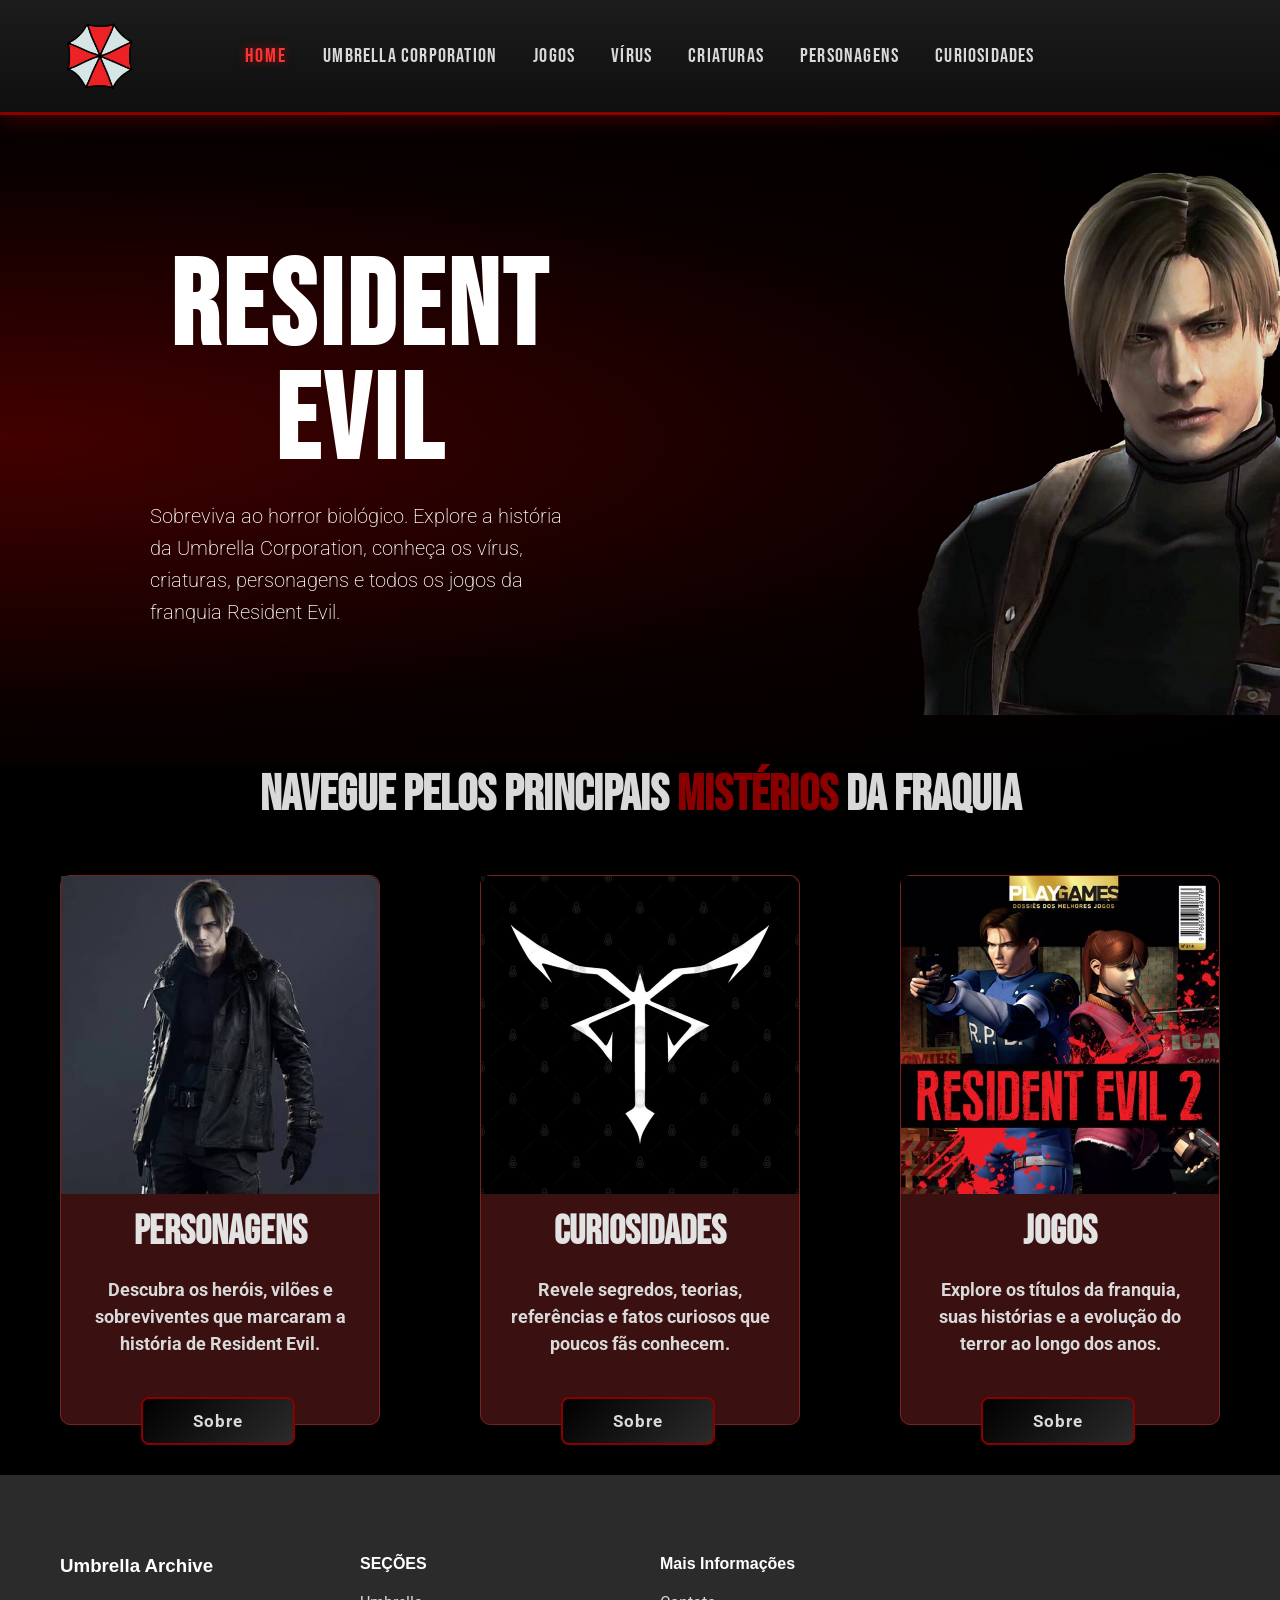
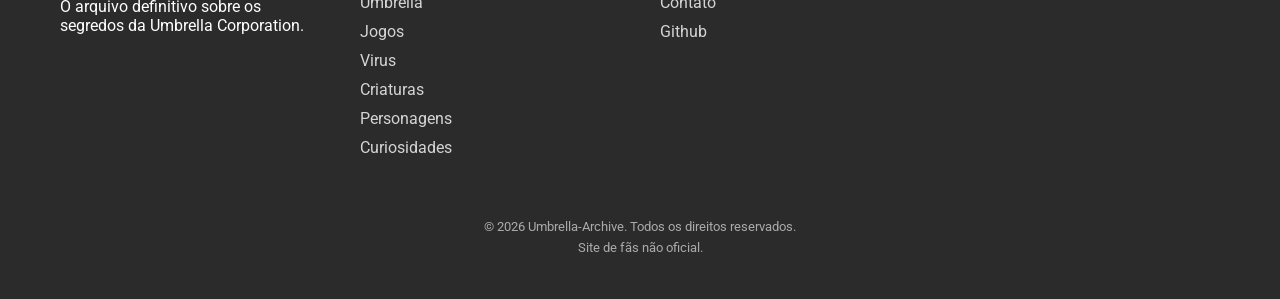
<file: index.html>
<!DOCTYPE html>
<html lang="pt-br">

<head>
    <meta charset="UTF-8">
    <meta name="viewport" content="width=device-width, initial-scale=1.0">
    <title>Umbrella Archive</title>
    <link rel="stylesheet" href="/css/home.css">
    <link rel="preconnect" href="https://fonts.googleapis.com">
    <link rel="preconnect" href="https://fonts.gstatic.com" crossorigin>
    <link
        href="https://fonts.googleapis.com/css2?family=Bebas+Neue&family=Cabin:ital,wght@0,400..700;1,400..700&family=Montenegrin+Gothic+One&family=Oswald:wght@200..700&family=Roboto:ital,wght@0,100..900;1,100..900&display=swap"
        rel="stylesheet">
        <link href="https://fonts.googleapis.com/css2?family=Bebas+Neue&family=Share+Tech+Mono&display=swap" rel="stylesheet">
</head>

<body>
    <header class="header">
        <section class="header-content">
            <a href="#" class="logo-link">
                <img src="img/Logo_umbrella.png" alt="Logo da Umbrella" class="logo-img">
            </a>

            <nav class="navegacao">
                <a href="index.html">Home</a>
                <a href="/pages/Umbrella.html">Umbrella Corporation</a>
                <a href="pages/jogos.html">Jogos</a>
                <a href="pages/virus.html">Vírus</a>
                <a href="pages/Criaturas.html">Criaturas</a>
                <a href="pages/personagens.html">Personagens</a>
                <a href="pages/curiosidades.html">Curiosidades</a>
            </nav>
        </section>
    </header>

    <section class="RE-titulo">
        <div class="texto-home">
            <h1 class="site-title">
                RESIDENT<br>EVIL
            </h1>

            <p class="descricao-home">
                Sobreviva ao horror biológico. Explore a história da Umbrella Corporation,
                conheça os vírus, criaturas, personagens e todos os jogos da franquia Resident Evil.
            </p>
        </div>

        <img src="/img/Leon Kennedy RE4 - home.png" alt="Leon Kennedy RE4" class="Leon-Home">
    </section>

    <section class="explorar-cards">
        <h1>NAVEGUE PELOS PRINCIPAIS <span>MISTÉRIOS</span> DA FRAQUIA</h1>
        <div class="cards-main">
            <div class="card cardn1">
                <img src="/img/red 9 card.jpeg" alt="Imagem 1">
                <h1>Personagens</h1>
                <p>Descubra os heróis, vilões e sobreviventes que marcaram a história de Resident Evil.</p>
                <a href="/pages/personagens.html" class="btn">Sobre</a>
            </div>
            <div class="card cardn2">
                <img src="/img/simbolo card.jpeg" alt="Imagem 2">
                <h1>Curiosidades</h1>
                <p>Revele segredos, teorias, referências e fatos curiosos que poucos fãs conhecem.</p>
               <a href="/pages/curiosidades.html" class="btn">Sobre</a>
            </div>
            <div class="card cardn3">
                <img src="/img/jogo card.jpeg" alt="Imagem 3">
                <h1>Jogos</h1>
                <p>Explore os títulos da franquia, suas histórias e a evolução do terror ao longo dos anos.</p>
                <a href="/pages/jogos.html" class="btn">Sobre</a>
            </div>
        </div>
    </section>

<footer class="footer">
    <div class="footer-grid">
        <div>
            <h3>Umbrella Archive</h3>
            <p>O arquivo definitivo sobre os segredos da Umbrella Corporation.</p>
        </div>

        <div>
            <h4>SEÇÕES</h4>
            <a href="/pages/Umbrella.html">Umbrella</a>
            <a href="/pages/jogos.html">Jogos</a>
            <a href="/pages/virus.html">Virus</a>
            <a href="/pages/Criaturas.html">Criaturas</a>
            <a href="/pages/personagens.html">Personagens</a>
            <a href="/pages/curiosidades.html">Curiosidades</a>
        </div>

        <div>
            <h4>Mais Informações</h4>
            <a href="/pages/contato.html">Contato</a>
           <a href="https://github.com/nicolasronnick">Github</a>
        </div>
    </div>

    <p class="copyright">
        © 2026 Umbrella-Archive. Todos os direitos reservados.<br>
        Site de fãs não oficial. 
    </p>
</footer>
</body>

</html>
</file>
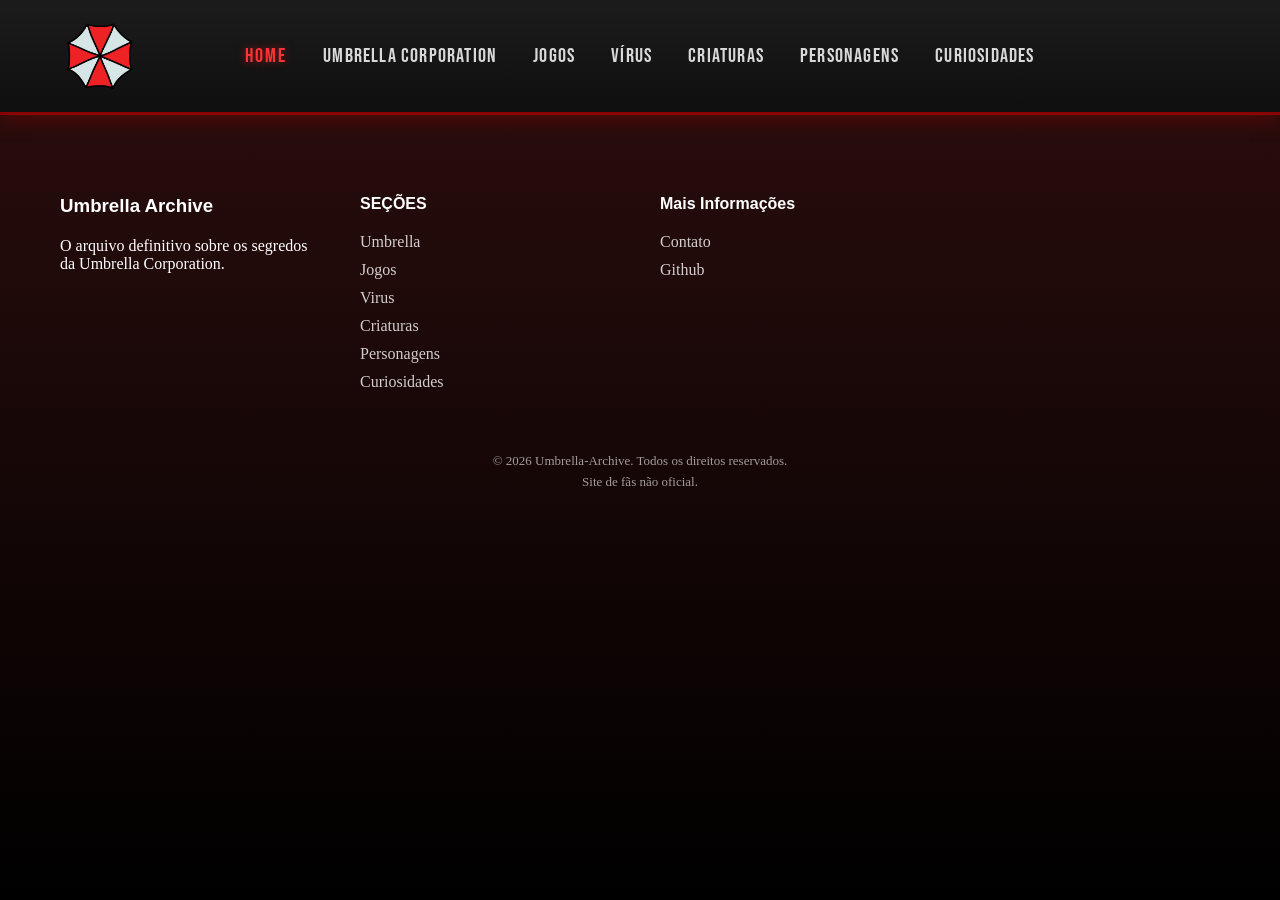
<file: HTML-BASE.html>
<!DOCTYPE html>
<html lang="en">
<head>
    <meta charset="UTF-8">
    <meta name="viewport" content="width=device-width, initial-scale=1.0">
    <title>Document</title>
    <!--  O CSS VAI DE CADA PARTE DO PROJETO. ALTEREM!!!     -->
    <link rel="stylesheet" href="/css/curiosidades.css">
     <link rel="preconnect" href="https://fonts.googleapis.com">
    <link rel="preconnect" href="https://fonts.gstatic.com" crossorigin>
    <link href="https://fonts.googleapis.com/css2?family=Bebas+Neue&family=Share+Tech+Mono&display=swap" rel="stylesheet">
</head>
    
</head>
<body>
    <header class="header">
        <section class="header-content">
            <a href="#" class="logo-link">
                <img src="/img/Logo_umbrella.png" alt="Logo da Umbrella" class="logo-img">
            </a>

            <nav class="navegacao">
                <a href="/index.html">Home</a>
                <a href="/pages/umbrella.html">Umbrella Corporation</a>
                <a href="/pages/jogos.html">Jogos</a>
                <a href="/pages/virus.html">Vírus</a>
                <a href="/pages/Criaturas.html">Criaturas</a>
                <a href="/pages/personagens.html">Personagens</a>
                <a href="/pages/curiosidades.html">Curiosidades</a>
            </nav>
        </section>
    </header>
  <footer class="footer">
    <div class="footer-grid">
        <div>
            <h3>Umbrella Archive</h3>
            <p>O arquivo definitivo sobre os segredos da Umbrella Corporation.</p>
        </div>

        <div>
            <h4>SEÇÕES</h4>
            <a href="/pages/Umbrella.html">Umbrella</a>
            <a href="/pages/jogos.html">Jogos</a>
            <a href="/pages/virus.html">Virus</a>
            <a href="/pages/Criaturas.html">Criaturas</a>
            <a href="/pages/personagens.html">Personagens</a>
            <a href="/pages/curiosidades.html">Curiosidades</a>
        </div>

        <div>
            <h4>Mais Informações</h4>
            <a href="/pages/contato.html">Contato</a>
           <a href="https://github.com/nicolasronnick">Github</a>
        </div>
    </div>

    <p class="copyright">
        © 2026 Umbrella-Archive. Todos os direitos reservados.<br>
        Site de fãs não oficial. 
    </p>
</footer>
</body>
</html>
</file>
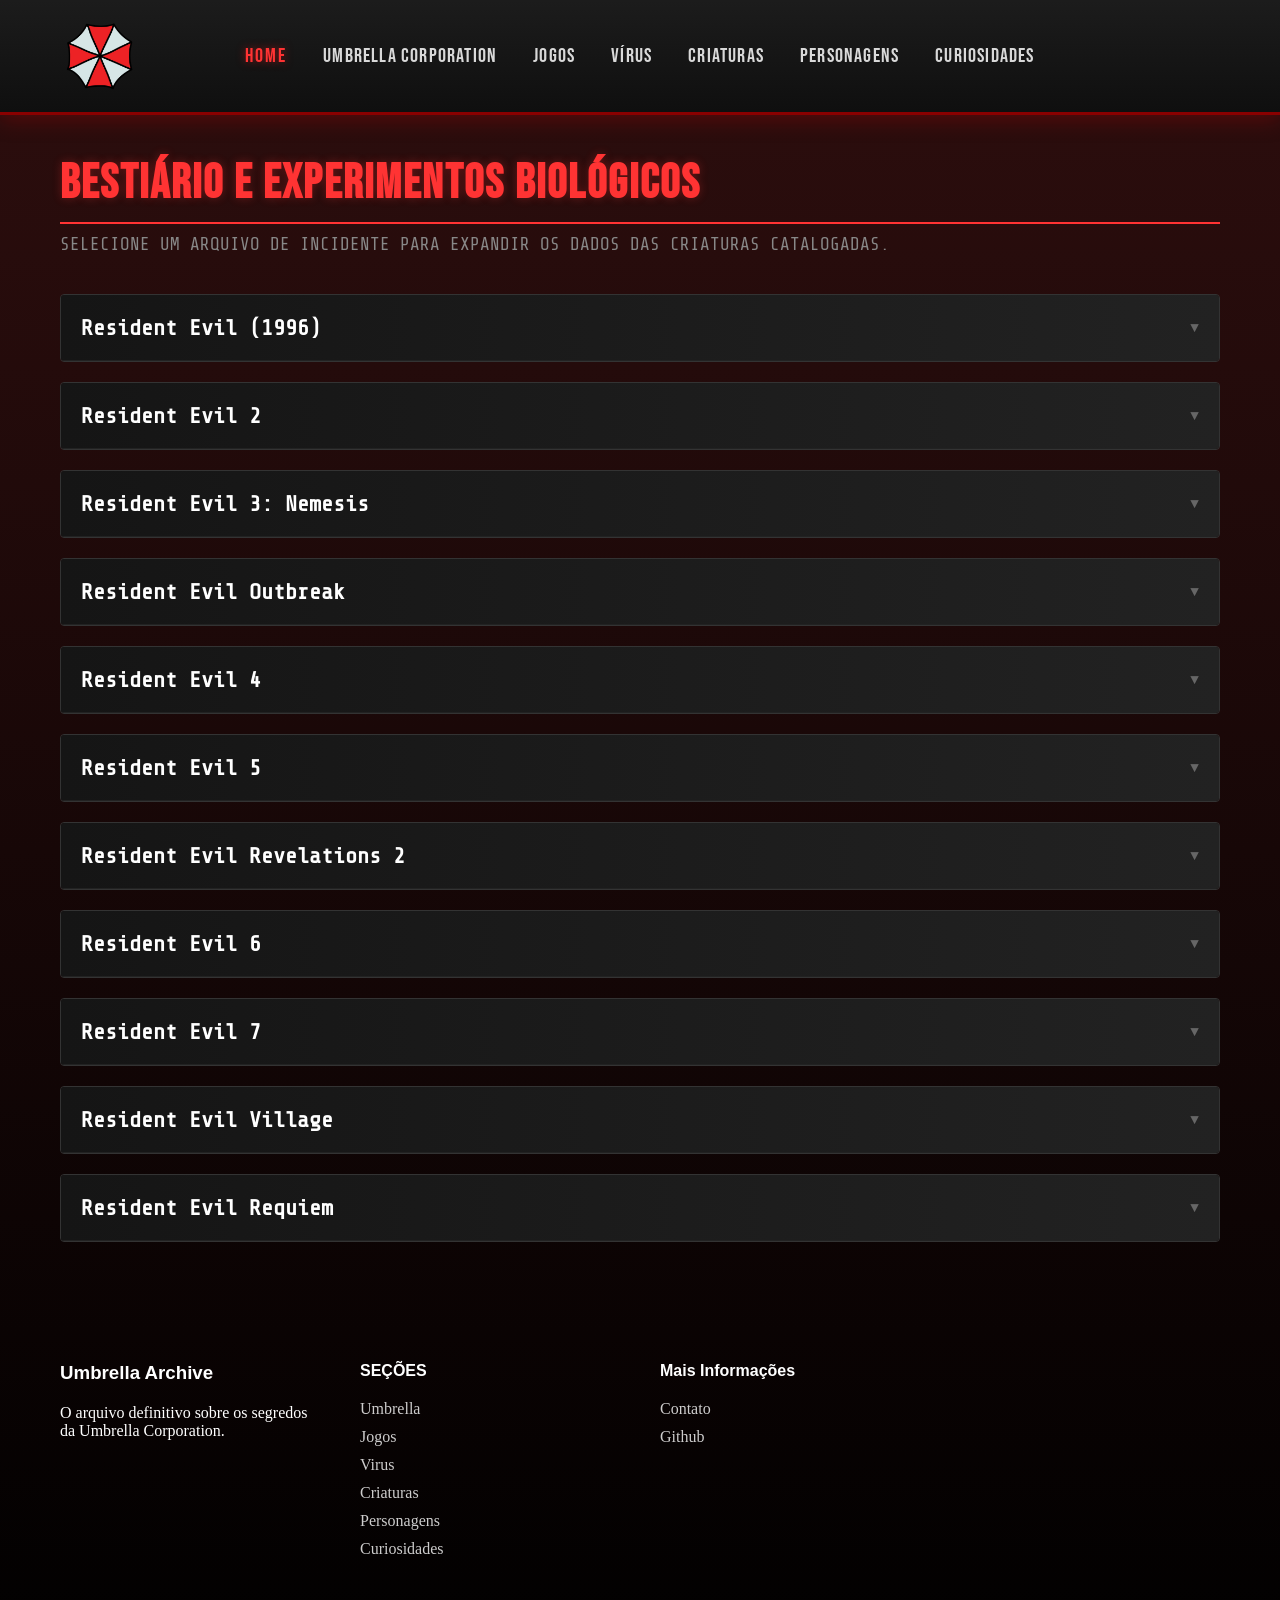
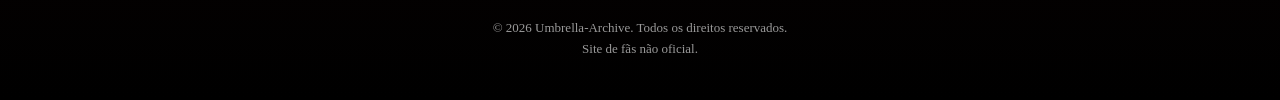
<file: pages/Criaturas.html>
<!DOCTYPE html>
<html lang="pt-BR">
<head>
    <meta charset="UTF-8">
    <meta name="viewport" content="width=device-width, initial-scale=1.0">
    <title>Umbrella Archive - Criaturas</title>
    
    <!-- Link para o CSS específico de criaturas -->
    <link rel="stylesheet" href="../css/criaturas.css">
    
    <link rel="preconnect" href="https://fonts.googleapis.com">
    <link rel="preconnect" href="https://fonts.gstatic.com" crossorigin>
    <link href="https://fonts.googleapis.com/css2?family=Bebas+Neue&family=Share+Tech+Mono&display=swap" rel="stylesheet">
</head>
<body>

    <header class="header">
        <section class="header-content">
            <a href="#" class="logo-link">
                <img src="../img/Logo_umbrella.png" alt="Logo da Umbrella" class="logo-img">
            </a>

            <nav class="navegacao">
                <a href="../index.html">Home</a>
                <a href="umbrella.html">Umbrella Corporation</a>
                <a href="jogos.html">Jogos</a>
                <a href="virus.html">Vírus</a>
                <a href="Criaturas.html">Criaturas</a>
                <a href="personagens.html">Personagens</a>
                <a href="curiosidades.html">Curiosidades</a>
            </nav>
        </section>
    </header>

    <main class="container-criaturas">
        <h1 class="titulo-pagina">Bestiário e Experimentos Biológicos</h1>
        <p class="subtitulo-pagina">Selecione um arquivo de incidente para expandir os dados das criaturas catalogadas.</p>

        <!-- 1. RESIDENT EVIL (1996) / INCIDENTE DA MANSÃO -->
        <details class="jogo-abas">
            <summary class="jogo-titulo">
                <span>Resident Evil (1996)</span>
                <span class="seta">▼</span>
            </summary>
            <div class="aba-conteudo">
                
                <!-- 1. LISA TREVOR -->
                <div class="criatura-card">
                    <div class="criatura-foto-box">
                        <img src="../img/lisa-trevor.webp" alt="Lisa Trevor" class="criatura-foto">
                    </div>
                    <div class="criatura-info">
                        <h2>Lisa Trevor</h2>
                        <p><strong>Classificação:</strong> Espécime de Teste Humano / Hospedeira Progenitor e NE-Alpha</p>
                        <p><strong>Descrição Técnica:</strong> Filha do arquiteto da mansão, Lisa foi cobaia por décadas. Seu corpo resistiu e absorveu o vírus Progenitor, o parasita Nemesis (NE-Alpha) e diversas mutações, tornando-a completamente imortal e servindo de base direta para a descoberta do G-Vírus.</p>
                    </div>
                </div>

                <!-- 2. TIRANO (MODELO T-002) -->
                <div class="criatura-card">
                    <div class="criatura-foto-box">
                        <img src="../img/tyrantt002.webp" alt="Tirano Modelo T-002" class="criatura-foto">
                    </div>
                    <div class="criatura-info">
                        <h2>Tirano (Modelo T-002)</h2>
                        <p><strong>Classificação:</strong> Protótipo de Arma Biológica Suprema (B.O.W.)</p>
                        <p><strong>Descrição Técnica:</strong> Criado no laboratório subterrâneo da mansão Spencer. Um clone humano geneticamente perfeito altamente compatível com o T-Vírus. Possui um imenso coração exposto no peito para bombear o sangue infectado, garras gigantes e força física devastadora.</p>
                    </div>
                </div>

                <!-- 3. CABEÇA CARMESIM -->
                <div class="criatura-card">
                    <div class="criatura-foto-box">
                        <img src="../img/crimsomhead.webp" alt="Cabeça Carmesim" class="criatura-foto">
                    </div>
                    <div class="criatura-info">
                        <h2>Cabeça Carmesim (Crimson Head)</h2>
                        <p><strong>Classificação:</strong> Mutação Secundária por Processo V-ACT</p>
                        <p><strong>Descrição Técnica:</strong> Ativado quando um zumbi comum é incapacitado sem ter seu cérebro destruído. O vírus força uma regeneração celular violenta: a pele ganha coloração vermelha pelo sangue exposto, garras afiadas se desenvolvem e a criatura ganha velocidade extrema e alta agressividade.</p>
                    </div>
                </div>

                <!-- 4. ZUMBI -->
                <div class="criatura-card">
                    <div class="criatura-foto-box">
                        <img src="../img/zombiere1.webp" alt="Zumbi" class="criatura-foto">
                    </div>
                    <div class="criatura-info">
                        <h2>Zumbi</h2>
                        <p><strong>Classificação:</strong> Mutação Humana Comum por T-Vírus</p>
                        <p><strong>Descrição Técnica:</strong> O estágio básico de infecção humana. O vírus destrói a maior parte do cérebro, preservando apenas o tronco cerebral e os instintos motores mais básicos. Resulta em necrose de pele progressiva, perda de dor e uma busca incessante por carne fresca para se alimentar.</p>
                    </div>
                </div>

                <!-- 5. BOCEJAR (YAWN) -->
                <div class="criatura-card">
                    <div class="criatura-foto-box">
                        <img src="../img/yawn.webp" alt="Bocejar" class="criatura-foto">
                    </div>
                    <div class="criatura-info">
                        <h2>Yawn</h2>
                        <p><strong>Classificação:</strong> Réptil Infectado pelo T-Vírus</p>
                        <p><strong>Descrição Técnica:</strong> Uma cobra constritora que escapou dos laboratórios de testes e cresceu a proporções gigantescas sob o efeito do T-Vírus. Recebeu o codinome de "Bocejar" devido à forma como escancara sua mandíbula antes de engolir suas presas com um veneno altamente corrosivo e letal.</p>
                    </div>
                </div>

                <!-- 6. PLANTA 42 -->
                <div class="criatura-card">
                    <div class="criatura-foto-box">
                        <img src="../img/plant42.webp" alt="Planta 42" class="criatura-foto">
                    </div>
                    <div class="criatura-info">
                        <h2>Planta 42</h2>
                        <p><strong>Classificação:</strong> Anomalia Botânica Mutacionada</p>
                        <p><strong>Descrição Técnica:</strong> Um espécime botânico localizado na residência dos guardas que acidentalmente absorveu água contaminada com o T-Vírus e produtos químicos. Desenvolveu tentáculos gigantescos capazes de esmagar invasores e bulbos que sugam sangue diretamente de suas vítimas para nutrição.</p>
                    </div>
                </div>

                <!-- 7. CAÇADOR ALPHA -->
                <div class="criatura-card">
                    <div class="criatura-foto-box">
                        <img src="../img/hunteralpha.webp" alt="Caçador Alpha" class="criatura-foto">
                    </div>
                    <div class="criatura-info">
                        <h2>Hunter Alpha</h2>
                        <p><strong>Classificação:</strong> Arma Bio-Orgânica de Combate</p>
                        <p><strong>Descrição Técnica:</strong> Um dos maiores sucessos de engenharia genética da Umbrella, combinando DNA humano com óvulos fertilizados de répteis através do T-Vírus. São caçadores incrivelmente ágeis, com pele escamosa resistente e garras longas capazes de decapitar alvos em segundos.</p>
                    </div>
                </div>

                <!-- 8. WEB SPINNER -->
                <div class="criatura-card">
                    <div class="criatura-foto-box">
                        <img src="../img/webspinnerreal.png" alt="Web Spinner" class="criatura-foto">
                    </div>
                    <div class="criatura-info">
                        <h2>Web Spinner</h2>
                        <p><strong>Classificação:</strong> Artrópode Mutacionado por T-Vírus</p>
                        <p><strong>Descrição Técnica:</strong> Tarântulas gigantes que sofreram mutação drástica pelo vírus. Diferente de suas contrapartes normais, elas perdem a habilidade de tecer teias tradicionais no chão, mas compensam com um exoesqueleto massivo, capacidade de andar em tetos e disparar jatos de veneno ácido à distância.</p>
                    </div>
                </div>

            </div>
        </details>
        <!-- 2. RESIDENT EVIL 2 / DESTRUIÇÃO DE RACCOON CITY -->
        <details class="jogo-abas">
            <summary class="jogo-titulo">
                <span>Resident Evil 2</span>
                <span class="seta">▼</span>
            </summary>
            <div class="aba-conteudo">

                <!-- 1. WILLIAM BIRKIN -->
                <div class="criatura-card">
                    <div class="criatura-foto-box">
                        <img src="../img/williambirk.webp" alt="William Birkin" class="criatura-foto">
                    </div>
                    <div class="criatura-info">
                        <h2>William Birkin (G)</h2>
                        <p><strong>Classificação:</strong> Hospedeiro Humano Original do G-Vírus</p>
                        <p><strong>Descrição Técnica:</strong> O criador do G-Vírus injetou a substância em si mesmo em um ato de desespero. O vírus causa mutações biológicas drásticas e instáveis, gerando um imenso globo ocular no ombro, crescimento de novos membros e evolução constante sempre que o hospedeiro sofre danos massivos.</p>
                    </div>
                </div>

                <!-- 2. LICKER -->
                <div class="criatura-card">
                    <div class="criatura-foto-box">
                        <img src="../img/licker.png" alt="Licker" class="criatura-foto">
                    </div>
                    <div class="criatura-info">
                        <h2>Licker</h2>
                        <p><strong>Classificação:</strong> Mutação Avançada por Processo V-ACT</p>
                        <p><strong>Descrição Técnica:</strong> Resultado de uma mutação secundária em zumbis comuns de Raccoon City. Perdem toda a pele e olhos, mas desenvolvem garras afiadas para escalar paredes, audição extremamente aguçada para compensar a cegueira e uma longa língua preênsil capaz de perfurar carne e osso.</p>
                    </div>
                </div>

                <!-- 3. TYRANT (T-103 MODEL) -->
                <div class="criatura-card">
                    <div class="criatura-foto-box">
                        <img src="../img/tyrantt003.webp" alt="Tyrant T-103" class="criatura-foto">
                    </div>
                    <div class="criatura-info">
                        <h2>Tyrant (T-103 Model)</h2>
                        <p><strong>Classificação:</strong> Arma Bio-Orgânica de Infiltração e Recuperação</p>
                        <p><strong>Descrição Técnica:</strong> Popularmente conhecido como "Mr. X", este Tyrant de produção em massa foi despachado para Raccoon City com o objetivo de recuperar o G-Vírus e eliminar sobreviventes. Veste uma jaqueta blindada projetada para limitar suas mutações e mantê-lo sob controle.</p>
                    </div>
                </div>

                <!-- 4. ALLIGATOR -->
                <div class="criatura-card">
                    <div class="criatura-foto-box">
                        <img src="../img/alligator.webp" alt="Alligator" class="criatura-foto">
                    </div>
                    <div class="criatura-info">
                        <h2>Alligator (Jacaré Gigante)</h2>
                        <p><strong>Classificação:</strong> Animal Mutacionado por Contaminação da Água</p>
                        <p><strong>Descrição Técnica:</strong> Um jacaré de estimação que foi descartado nos esgotos de Raccoon City. Ao beber a água contaminada com os dejetos de T-Vírus descartados pelo laboratório NEST, sofreu um crescimento descontrolado, atingindo mais de 10 metros de comprimento.</p>
                    </div>
                </div>

                <!-- 5. HUNTER R -->
                <div class="criatura-card">
                    <div class="criatura-foto-box">
                        <img src="../img/hunterR.webp" alt="Hunter R" class="criatura-foto">
                    </div>
                    <div class="criatura-info">
                        <h2>Hunter R</h2>
                        <p><strong>Classificação:</strong> Arma Bio-Orgânica de Combate Aprimorada</p>
                        <p><strong>Descrição Técnica:</strong> Uma evolução direta do modelo Hunter $\alpha$. Desenvolvido para ter maior estabilidade genética e um sistema nervoso refinado, tornando-o ligeiramente menor, mas muito mais ágil e focado na perseguição de alvos.</p>
                    </div>
                </div>

                <!-- 6. PLANT 43 -->
                <div class="criatura-card">
                    <div class="criatura-foto-box">
                        <img src="../img/plant43.webp" alt="Plant 43" class="criatura-foto">
                    </div>
                    <div class="criatura-info">
                        <h2>Plant 43 (Ivy)</h2>
                        <p><strong>Classificação:</strong> B.O.W. Botânica Móvel</p>
                        <p><strong>Descrição Técnica:</strong> Desenvolvida com base nos dados obtidos da Planta 42 da Mansão Spencer. Diferente de sua predecessora, a Plant 43 é humanoide e possui mobilidade própria. Ela dispara toxinas ácidas e gavinhas que capturam presas para se alimentar de seu sangue.</p>
                    </div>
                </div>

                <!-- 7. GIANT MOTH -->
                <div class="criatura-card">
                    <div class="criatura-foto-box">
                        <img src="../img/giantmoth.webp" alt="Giant Moth" class="criatura-foto">
                    </div>
                    <div class="criatura-info">
                        <h2>Giant Moth (Mariposa Gigante)</h2>
                        <p><strong>Classificação:</strong> Inseto Mutacionado por T-Vírus</p>
                        <p><strong>Descrição Técnica:</strong> Mariposas de laboratório que sofreram aumento drástico de tamanho devido à exposição ao T-Vírus. Fizeram do biotério do laboratório NEST seu ninho e atacam liberando escamas venenosas tóxicas no ar durante o voo.</p>
                    </div>
                </div>

                <!-- 8. ZOMBIE DOG -->
                <div class="criatura-card">
                    <div class="criatura-foto-box">
                        <img src="../img/zombiedog.webp" alt="Zombie Dog" class="criatura-foto">
                    </div>
                    <div class="criatura-info">
                        <h2>Cão Zumbi (Zombie Dog)</h2>
                        <p><strong>Classificação:</strong> Animal Infectado por T-Vírus</p>
                        <p><strong>Descrição Técnica:</strong> Diferente do Cerberus (que foi criado em laboratório), os Zombie Dogs de Raccoon City são cães policiais do R.P.D. infectados acidentalmente pela ingestão de carne ou água contaminadas. Apresentam decomposição acelerada e a mesma agilidade implacável.</p>
                    </div>
                </div>

            </div>
        </details>
       <!-- 3. RESIDENT EVIL 3: NEMESIS / PERSEGUIÇÃO NAS RUÍNAS -->
        <details class="jogo-abas">
            <summary class="jogo-titulo">
                <span>Resident Evil 3: Nemesis</span>
                <span class="seta">▼</span>
            </summary>
            <div class="aba-conteudo">

                <!-- 1. TIPO NEMESIS-T -->
                <div class="criatura-card">
                    <div class="criatura-foto-box">
                        <img src="../img/nemesis.webp" alt="Tipo Nemesis-T" class="criatura-foto">
                    </div>
                    <div class="criatura-info">
                        <h2>Nemesis</h2>
                        <p><strong>Classificação:</strong> Arma Bio-Orgânica de Elite / Hospedeiro do Parasita NE-α</p>
                        <p><strong>Descrição Técnica:</strong> Criado pela divisão europeia da Umbrella ao implantar o parasita inteligente NE-α em um clone Tyrant T-103. Mantém alta capacidade cognitiva, permitindo o uso de lança-foguetes e o cumprimento de ordens complexas, como eliminar os membros sobreviventes dos S.T.A.R.S.</p>
                    </div>
                </div>

                <!-- 2. TIPO NE-α -->
                <div class="criatura-card">
                    <div class="criatura-foto-box">
                        <img src="../img/typenea.webp" alt="Tipo NE-α" class="criatura-foto">
                    </div>
                    <div class="criatura-info">
                        <h2>Parasita Nemesis</h2>
                        <p><strong>Classificação:</strong> Parasita Sintético Inteligente</p>
                        <p><strong>Descrição Técnica:</strong> Um organismo microscópico desenvolvido artificialmente para assumir o controle do sistema nervoso de um hospedeiro biológico. Ele substitui o cérebro danificado ou primitivo da cobaia, controlando suas mutações de forma focada e concedendo inteligência tática à criatura resultante.</p>
                    </div>
                </div>

                <!-- 3. ZUMBI PARASITA NE-α -->
                <div class="criatura-card">
                    <div class="criatura-foto-box">
                        <img src="../img/zombianea.webp" alt="Zumbi Parasita NE-α" class="criatura-foto">
                    </div>
                    <div class="criatura-info">
                        <h2>Zumbi Parasita</h2>
                        <p><strong>Classificação:</strong> Mutação Induzida por Contágio Direto</p>
                        <p><strong>Descrição Técnica:</strong> Ocorre quando o Nemesis infecta um zumbi comum com um de seus tentáculos parasitários. O parasita NE-α brota diretamente da cabeça do zumbi, assumindo as funções motoras, estendendo tentáculos para ataques de médio alcance e aumentando drasticamente sua resistência a disparos.</p>
                    </div>
                </div>

                <!-- 4. CAÇADOR β -->
                <div class="criatura-card">
                    <div class="criatura-foto-box">
                        <img src="../img/hunterb.webp" alt="Caçador β" class="criatura-foto">
                    </div>
                    <div class="criatura-info">
                        <h2>Hunter Beta</h2>
                        <p><strong>Classificação:</strong> Arma Bio-Orgânica de Combate / Variante Genética</p>
                        <p><strong>Descrição Técnica:</strong> Uma variante do Hunter Alpha modificada por meio de cruzamentos genéticos adicionais para baratear a produção em massa. Embora possuam um sistema nervoso levemente instável e carapaças tumorais avermelhadas na cabeça, eles compensam com reflexos velozes e a capacidade de esquivar de projéteis.</p>
                    </div>
                </div>

                <!-- 5. CAÇADOR γ -->
                <div class="criatura-card">
                    <div class="criatura-foto-box">
                        <img src="../img/huntery.webp" alt="Caçador γ" class="criatura-foto">
                    </div>
                    <div class="criatura-info">
                        <h2>Hunter Gamma</h2>
                        <p><strong>Classificação:</strong> Arma Bio-Orgânica Anfíbia</p>
                        <p><strong>Descrição Técnica:</strong> Criado pela combinação de DNA humano com genes de anfíbios usando o T-Vírus. Não possuem olhos e têm extrema sensibilidade ao calor e à luz solar direta, mas sua imensa mandíbula elástica permite engolir presas humanas inteiras de uma só vez em ambientes aquáticos e esgotos.</p>
                    </div>
                </div>

                <!-- 6. DRENAR DEIMOS -->
                <div class="criatura-card">
                    <div class="criatura-foto-box">
                        <img src="../img/draindeimos.webp" alt="Drenar Deimos" class="criatura-foto">
                    </div>
                    <div class="criatura-info">
                        <h2>Drain Deimos</h2>
                        <p><strong>Classificação:</strong> Artrópode Parasitário Mutacionado</p>
                        <p><strong>Descrição Técnica:</strong> Pulgas que se alimentaram do sangue de animais infectados pelo T-Vírus em Raccoon City. Elas cresceram de forma monstruosa e desenvolveram comportamento predatório, injetando agulhas bucais nos pescoços de suas vítimas para extrair fluido espinhal e nutrientes.</p>
                    </div>
                </div>

                <!-- 7. CABEÇA PÁLIDA -->
                <div class="criatura-card">
                    <div class="criatura-foto-box">
                        <img src="../img/palehead.webp" alt="Cabeça Pálida" class="criatura-foto">
                    </div>
                    <div class="criatura-info">
                        <h2>Pale Head</h2>
                        <p><strong>Classificação:</strong> Variante Zumbi Mutacionada por T-Vírus</p>
                        <p><strong>Descrição Técnica:</strong> Humanos que sofreram uma mutação metabólica raríssima sob a ação do T-Vírus. Apresentam ausência total de pigmentação na pele (albinismo) e um fator de cura celular bizarramente acelerado, fazendo com que ferimentos comuns de bala se regenerem quase instantaneamente.</p>
                    </div>
                </div>

            </div>
        </details>

        <!-- 4. RESIDENT EVIL OUTBREAK / SOBREVIVENTES DE RACCOON -->
        <details class="jogo-abas">
            <summary class="jogo-titulo">
                <span>Resident Evil Outbreak</span>
                <span class="seta">▼</span>
            </summary>
            <div class="aba-conteudo">

                <!-- 1. TÂNATOS -->
                <div class="criatura-card">
                    <div class="criatura-foto-box">
                        <img src="../img/tanatos.webp" alt="Tânatos" class="criatura-foto">
                    </div>
                    <div class="criatura-info">
                        <h2>Thanatos</h2>
                        <p><strong>Classificação:</strong> Arma Bio-Orgânica Suprema Personalizada</p>
                        <p><strong>Descrição Técnica:</strong> Desenvolvido de forma independente pelo cientista dissidente da Umbrella, Greg Mueller, na Universidade de Raccoon. Esse Tyrant único possui força física e agilidade sem precedentes, além de uma mutação secundária absurdamente agressiva que expande seu braço direito de forma colossal.</p>
                    </div>
                </div>

                <!-- 2. NYX -->
                <div class="criatura-card">
                    <div class="criatura-foto-box">
                        <img src="../img/nyx.webp" alt="Nyx" class="criatura-foto">
                    </div>
                    <div class="criatura-info">
                        <h2>Nyx</h2>
                        <p><strong>Classificação:</strong> Arma Bio-Orgânica de Absorção Biológica</p>
                        <p><strong>Descrição Técnica:</strong> Um experimento misterioso e instável mantido em uma cápsula de contenção especial pela Umbrella. A carcaça amorfa do Nyx possui a bizarra capacidade de absorver organicamente corpos de outras criaturas ou humanos ao seu redor para ganhar massa e se fortalecer.</p>
                    </div>
                </div>

                <!-- 3. GIGA BITE -->
                <div class="criatura-card">
                    <div class="criatura-foto-box">
                        <img src="../img/gigabite.webp" alt="Giga Bite" class="criatura-foto">
                    </div>
                    <div class="criatura-info">
                        <h2>Giga Bite</h2>
                        <p><strong>Classificação:</strong> Artrópode Parasitário Mutacionado / Rainha</p>
                        <p><strong>Descrição Técnica:</strong> Uma versão de proporções massivas gerada a partir da infecção de pulgas nos esgotos da cidade. Como uma "rainha" em sua colônia, ela permanece estacionária em seu ninho, sendo defendida ferozmente por dezenas de pulgas menores conhecidas como "Mega Bites".</p>
                    </div>
                </div>

                <!-- 4. SOMBRA MALIGNA -->
                <div class="criatura-card">
                    <div class="criatura-foto-box">
                        <img src="../img/evilshade.webp" alt="Sombra Maligna" class="criatura-foto">
                    </div>
                    <div class="criatura-info">
                        <h2>Evil Shade</h2>
                        <p><strong>Classificação:</strong> Espécime de Planta Mutante</p>
                        <p><strong>Descrição Técnica:</strong> Uma flor gigante que sofreu mutações drásticas devido ao T-Vírus. Ela reage agressivamente a movimentos bruscos, expelindo esporos de pólen altamente venenosos no ar que corroem a pele e sufocam qualquer ser vivo que se aproxime.</p>
                    </div>
                </div>

                <!-- 5. ZUMBI VERDE -->
                <div class="criatura-card">
                    <div class="criatura-foto-box">
                        <img src="../img/greenzombie.webp" alt="Zumbi Verde" class="criatura-foto">
                    </div>
                    <div class="criatura-info">
                        <h2>Green Zombie</h2>
                        <p><strong>Classificação:</strong> Simbiose Zumbi-Planta</p>
                        <p><strong>Descrição Técnica:</strong> Mutação que afeta corpos de infectados expostos à flora infectada do Jardim Botânico de Raccoon. Plantas parasitárias colonizam o corpo do zumbi, usando o hospedeiro como meio de transporte enquanto liberam toxinas venenosas durante seus ataques físicos.</p>
                    </div>
                </div>

            </div>
        </details>

        <!-- 5. RESIDENT EVIL 4 / A INFESTAÇÃO NA ESPANHA -->
        <details class="jogo-abas">
            <summary class="jogo-titulo">
                <span>Resident Evil 4</span>
                <span class="seta">▼</span>
            </summary>
            <div class="aba-conteudo">

                <!-- 1. GANADO -->
                <div class="criatura-card">
                    <div class="criatura-foto-box">
                        <img src="../img/ganado.jfif" alt="Ganado" class="criatura-foto">
                    </div>
                    <div class="criatura-info">
                        <h2>Ganado</h2>
                        <p><strong>Classificação:</strong> Hospedeiro Humano de Las Plagas</p>
                        <p><strong>Descrição Técnica:</strong> Humanos cujos sistemas nervosos foram completamente dominados pelo parasita ancestral "Las Plagas". Diferente dos zumbis tradicionais, os Ganados retêm intelecto básico, capacidade de comunicação, coordenação tática e habilidade para empunhar ferramentas e armas.</p>
                    </div>
                </div>

                <!-- 2. DR. SALVADOR -->
                <div class="criatura-card">
                    <div class="criatura-foto-box">
                        <img src="../img/drsalvado.webp" alt="Dr. Salvador" class="criatura-foto">
                    </div>
                    <div class="criatura-info">
                        <h2>Dr. Salvador</h2>
                        <p><strong>Classificação:</strong> Ganado Mutacionado de Alta Resistência</p>
                        <p><strong>Descrição Técnica:</strong> Um habitante do vilarejo que demonstrou uma tolerância física e agressividade absurdamente elevadas à infecção da Plaga. Usando um saco de estopa na cabeça para cobrir suas deformações, ele avança contra invasores empunhando uma motosserra industrial com fúria cega.</p>
                    </div>
                </div>

                <!-- 3. GARRADOR -->
                <div class="criatura-card">
                    <div class="criatura-foto-box">
                        <img src="../img/Garrador.webp" alt="Garrador" class="criatura-foto">
                    </div>
                    <div class="criatura-info">
                        <h2>Garrador</h2>
                        <p><strong>Classificação:</strong> Humano Mutacionado em Experimento de Combate</p>
                        <p><strong>Descrição Técnica:</strong> Cobaia submetida a experimentos brutais com a Plaga. Devido à sua violência incontrolável, seus olhos foram costurados. Ele caça de forma implacável baseando-se unicamente na audição extrema, desferindo ataques letais com garras metálicas acopladas cirurgicamente aos braços.</p>
                    </div>
                </div>

                <!-- 4. REGENERADOR -->
                <div class="criatura-card">
                    <div class="criatura-foto-box">
                        <img src="../img/Regenerador.webp" alt="Regenerador" class="criatura-foto">
                    </div>
                    <div class="criatura-info">
                        <h2>Regenerador</h2>
                        <p><strong>Classificação:</strong> Cobaia de Integração de Múltiplas Plagas</p>
                        <p><strong>Descrição Técnica:</strong> Fruto de experimentos onde múltiplos parasitas foram inseridos em um único corpo humano. Possui metabolismo celular ultra-acelerado, sendo capaz de regenerar membros inteiros perdidos em segundos. Para eliminá-lo, é necessário localizar e destruir individualmente os parasitas internos usando mira térmica.</p>
                    </div>
                </div>

                <!-- 5. VERDUGO -->
                <div class="criatura-card">
                    <div class="criatura-foto-box">
                        <img src="../img/verdugo.webp" alt="Verdugo" class="criatura-foto">
                    </div>
                    <div class="criatura-info">
                        <h2>Verdugo</h2>
                        <p><strong>Classificação:</strong> Híbrido Genético Humano-Artrópode (B.O.W.)</p>
                        <p><strong>Descrição Técnica:</strong> O carrasco pessoal de Ramon Salazar. Criado ao fundir o DNA de insetos com o genoma humano estabilizado por Las Plagas. O resultado é um predador com carapaça flexível quase imune a disparos convencionais, agilidade extrema e uma cauda pontiaguda mortal.</p>
                    </div>
                </div>

                <!-- 6. NOVISTADOR -->
                <div class="criatura-card">
                    <div class="criatura-foto-box">
                        <img src="../img/novistador.webp" alt="Novistador" class="criatura-foto">
                    </div>
                    <div class="criatura-info">
                        <h2>Novistador</h2>
                        <p><strong>Classificação:</strong> Inseto Bio-Orgânico Mutacionado</p>
                        <p><strong>Descrição Técnica:</strong> Criaturas insetoides geradas a partir de experimentos genéticos nas masmorras do castelo. Possuem uma habilidade assustadora de camuflagem ativa, mudando a pigmentação do exoesqueleto para ficarem quase invisíveis no ambiente antes de emboscarem suas presas.</p>
                    </div>
                </div>

                <!-- 7. EL GIGANTE -->
                <div class="criatura-card">
                    <div class="criatura-foto-box">
                        <img src="../img/elgigante.webp" alt="El Gigante" class="criatura-foto">
                    </div>
                    <div class="criatura-info">
                        <h2>El Gigante</h2>
                        <p><strong>Classificação:</strong> Gigantismo Induzido por Las Plagas</p>
                        <p><strong>Descrição Técnica:</strong> Humanos geneticamente modificados que sofreram um crescimento físico colossal após a introdução de uma Plaga altamente alterada. Embora possua força devastadora capaz de destruir estruturas maciças, sua mente é infantil e instável. Quando enfraquecido, o parasita hospedeiro brota de suas costas.</p>
                    </div>
                </div>

                <!-- 8. DEL LAGO -->
                <div class="criatura-card">
                    <div class="criatura-foto-box">
                        <img src="../img/dellago.webp" alt="Del Lago" class="criatura-foto">
                    </div>
                    <div class="criatura-info">
                        <h2>Del Lago</h2>
                        <p><strong>Classificação:</strong> Anfíbio Gigante Hospedeiro de Plaga</p>
                        <p><strong>Descrição Técnica:</strong> Uma salamandra que cresceu a proporções monstruosas após ser descartada e exposta ao parasita Las Plagas nas águas da represa da vila. Medindo mais de 20 metros, ela domina o lago local, devorando qualquer corpo ou embarcação que ouse cruzar suas águas.</p>
                    </div>
                </div>

            </div>
        </details>

        <!-- 6. RESIDENT EVIL 5 / PROJETO DE SELEÇÃO GLOBAL -->
        <details class="jogo-abas">
            <summary class="jogo-titulo">
                <span>Resident Evil 5 </span>
                <span class="seta">▼</span>
            </summary>
            <div class="aba-conteudo">

                <!-- 1. CARRASCO MAJINI -->
                <div class="criatura-card">
                    <div class="criatura-foto-box">
                        <img src="../img/carrascomajini.webp" alt="Carrasco Majini" class="criatura-foto">
                    </div>
                    <div class="criatura-info">
                        <h2>Carrasco Majini</h2>
                        <p><strong>Classificação:</strong> Majini de Elite com Força Ampliada</p>
                        <p><strong>Descrição Técnica:</strong> Um hospedeiro humano imenso infectado com a Plaga Tipo 2. Ele exibe uma tolerância física formidável a danos e força muscular ampliada de forma descomunal. Atua como o executor do distrito civil de Kijuju, arrastando um machado gigante coberto de sangue.</p>
                    </div>
                </div>

                <!-- 2. CEIFADOR -->
                <div class="criatura-card">
                    <div class="criatura-foto-box">
                        <img src="../img/ceifador.webp" alt="Ceifador" class="criatura-foto">
                    </div>
                    <div class="criatura-info">
                        <h2>Reaper</h2>
                        <p><strong>Classificação:</strong> Artrópode Mutante pelo Vírus Uroboros</p>
                        <p><strong>Descrição Técnica:</strong> Uma barata que entrou em contato acidental com os resíduos do vírus Uroboros nas instalações da Tricell. Sofreu uma mutação horrenda, tornando-se bípede e desenvolvendo uma carapaça ultra-resistente. Ela expele gases químicos que distorcem a visão e ataca com garras frontais capazes de empalar instantaneamente.</p>
                    </div>
                </div>

                <!-- 3. ADJULE -->
                <div class="criatura-card">
                    <div class="criatura-foto-box">
                        <img src="../img/adjule.webp" alt="Adjule" class="criatura-foto">
                    </div>
                    <div class="criatura-info">
                        <h2>Adjule</h2>
                        <p><strong>Classificação:</strong> Canino Infectado por Las Plagas Tipo 2</p>
                        <p><strong>Descrição Técnica:</strong> Cães selvagens e hienas infectados deliberadamente pelo parasita modificado. Quando sofrem danos críticos ou entram em modo de ataque total, a cabeça do animal se divide verticalmente ao meio de forma grotesca, revelando tentáculos e mandíbulas internas do parasita.</p>
                    </div>
                </div>

                <!-- 4. CÉFALO -->
                <div class="criatura-card">
                    <div class="criatura-foto-box">
                        <img src="../img/cefalo.webp" alt="Céfalo" class="criatura-foto">
                    </div>
                    <div class="criatura-info">
                        <h2>Cephalo</h2>
                        <p><strong>Classificação:</strong> Mutação Interna por Las Plagas Tipo 2</p>
                        <p><strong>Descrição Técnica:</strong> Manifestação em que o parasita Las Plagas destrói a cabeça do Majini hospedeiro para emergir diretamente do pescoço. O parasita se projeta como uma longa lâmina carnuda e flexível dotada de espinhos, desferindo golpes chicoteantes altamente destrutivos.</p>
                    </div>
                </div>

                <!-- 5. DUVALIA -->
                <div class="criatura-card">
                    <div class="criatura-foto-box">
                        <img src="../img/duvalia.webp" alt="Duvalia" class="criatura-foto">
                    </div>
                    <div class="criatura-info">
                        <h2>Duvalia</h2>
                        <p><strong>Classificação:</strong> Mutação por Las Plagas Tipo 3</p>
                        <p><strong>Descrição Técnica:</strong> Mutação grave provocada pela Plaga Tipo 3 em guerreiros Ndipaya. A parte superior do corpo do hospedeiro é engolida por uma enorme estrutura biológica em formato de concha blindada, que protege o ponto fraco da criatura. Ela ataca tentando esmagar ou engolir o inimigo.</p>
                    </div>
                </div>

                <!-- 6. POPOKARIMU -->
                <div class="criatura-card">
                    <div class="criatura-foto-box">
                        <img src="../img/popokarimu.webp" alt="Popokarimu" class="criatura-foto">
                    </div>
                    <div class="criatura-info">
                        <h2>Popokarimu</h2>
                        <p><strong>Classificação:</strong> B.O.W. Híbrida de Combate Aéreo</p>
                        <p><strong>Descrição Técnica:</strong> Criatura gigante gerada pela fusão genética de um morcego com um artrópode através do T-Vírus e otimizado com Las Plagas. Possui asas de couro resistentes, a habilidade de disparar teias grudentas pelo abdômen e uma carapaça pesada que protege sua musculatura de ataques frontais.</p>
                    </div>
                </div>

                <!-- 7. NDESU -->
                <div class="criatura-card">
                    <div class="criatura-foto-box">
                        <img src="../img/ndesu.webp" alt="Ndesu" class="criatura-foto">
                    </div>
                    <div class="criatura-info">
                        <h2>Ndesu</h2>
                        <p><strong>Classificação:</strong> B.O.W. de Escala Colossal (Base El Gigante)</p>
                        <p><strong>Descrição Técnica:</strong> Uma versão aperfeiçoada do "El Gigante" desenvolvida pela Tricell na África. Criado usando engenharia genética avançada e controle aprimorado de Las Plagas. Possui maior resistência na pele e múltiplos parasitas menores ancorados sob sua pele que agem como sistemas de suporte de vida.</p>
                    </div>
                </div>

            </div>
        </details>

        <!-- 7. RESIDENT EVIL REVELATIONS 2 / EXPERIMENTOS NA ILHA SESTRY -->
        <details class="jogo-abas">
            <summary class="jogo-titulo">
                <span>Resident Evil Revelations 2 </span>
                <span class="seta">▼</span>
            </summary>
            <div class="aba-conteudo">

                <!-- 1. AFLIGIDO -->
                <div class="criatura-card">
                    <div class="criatura-foto-box">
                        <img src="../img/aflicted.webp" alt="Afligido" class="criatura-foto">
                    </div>
                    <div class="criatura-info">
                        <h2>Afflicted</h2>
                        <p><strong>Classificação:</strong> Hospedeiro Humano Mutacionado pelo Medo (T-Phobos)</p>
                        <p><strong>Descrição Técnica:</strong> Prisioneiros da ilha submetidos a torturas mentais e físicas extremas. Quando o nível de noradrenalina dispara devido ao pânico, o vírus T-Phobos é ativado no organismo, destruindo a sanidade e transformando-os em psicopatas extremamente ágeis e violentos que atacam com barras de ferro e mordidas.</p>
                    </div>
                </div>

                <!-- 2. REVENANT -->
                <div class="criatura-card">
                    <div class="criatura-foto-box">
                        <img src="../img/revenant.webp" alt="Revenant" class="criatura-foto">
                    </div>
                    <div class="criatura-info">
                        <h2>Revenant</h2>
                        <p><strong>Classificação:</strong> Amálgama Biomecânico de Tecido Morto e Uroboros</p>
                        <p><strong>Descrição Técnica:</strong> Criaturas grotescas construídas artificialmente ao costurar pedaços de múltiplos cadáveres humanos e peças de metal em torno de um núcleo do vírus Uroboros. Possuem movimentos desengonçados, alta resistência física e um ponto fraco (o núcleo) que fica oculto sob sua carne mutante.</p>
                    </div>
                </div>

                <!-- 3. CABEÇA DE FERRO -->
                <div class="criatura-card">
                    <div class="criatura-foto-box">
                        <img src="../img/ironhead.webp" alt="Cabeça de Ferro" class="criatura-foto">
                    </div>
                    <div class="criatura-info">
                        <h2>Iron Head</h2>
                        <p><strong>Classificação:</strong> Afligido Mutacionado de Grande Porte</p>
                        <p><strong>Descrição Técnica:</strong> Uma variante muito maior e mais robusta dos Afligidos comuns. Eles são equipados com um elmo de ferro pesado para proteger a cabeça e empunham uma marreta gigante de demolição. Apresentam um comportamento lento, mas com uma força física devastadora capaz de subjugar alvos com poucos golpes.</p>
                    </div>
                </div>

                <!-- 4. VIDRO -->
                <div class="criatura-card">
                    <div class="criatura-foto-box">
                        <img src="../img/glasp.webp" alt="Vidro" class="criatura-foto">
                    </div>
                    <div class="criatura-info">
                        <h2>Glasp</h2>
                        <p><strong>Classificação:</strong> Inseto Mutado por Infecção Secundária</p>
                        <p><strong>Descrição Técnica:</strong> Um artrópode que sofreu mutação extrema após entrar em contato com o vírus na ilha. Suas asas secretam um gás que distorce a luz, tornando-os completamente invisíveis a olho nu (provocando uma névoa visual ao redor). Seus ataques consistem em emboscar as vítimas pelas costas e quebrar sua coluna vertebral instantaneamente.</p>
                    </div>
                </div>

                <!-- 5. VULCANBLUBBER -->
                <div class="criatura-card">
                    <div class="criatura-foto-box">
                        <img src="../img/vulcan.webp" alt="Vulcanblubber" class="criatura-foto">
                    </div>
                    <div class="criatura-info">
                        <h2>Vulcanblubber</h2>
                        <p><strong>Classificação:</strong> Hospedeiro de Elite do Vírus T-Phobos</p>
                        <p><strong>Descrição Técnica:</strong> Um habitante colossal da ilha cujo corpo massivo acumulou tecido adiposo sob o efeito do vírus. Ele usa uma máscara de ferro soldada e carrega uma fornalha improvisada que serve de reservatório para arremessar massas de piche em chamas contra seus oponentes à distância.</p>
                    </div>
                </div>

                <!-- 6. DURGA -->
                <div class="criatura-card">
                    <div class="criatura-foto-box">
                        <img src="../img/durga.webp" alt="Durga" class="criatura-foto">
                    </div>
                    <div class="criatura-info">
                        <h2>Durga</h2>
                        <p><strong>Classificação:</strong> Estágio Evolutivo Avançado do Revenant (Uroboros)</p>
                        <p><strong>Descrição Técnica:</strong> O auge das mutações induzidas pelo Uroboros em corpos costurados. A criatura desenvolve múltiplos braços feitos de filamentos pretos e uma pinça orgânica colossal que ela usa para destruir barreiras e fatiar oponentes. Possui uma carapaça que protege o núcleo vital do vírus.</p>
                    </div>
                </div>

            </div>
        </details>

        <!-- 8. RESIDENT EVIL 6 / AMEAÇA BIOTERRORISTA GLOBAL -->
        <details class="jogo-abas">
            <summary class="jogo-titulo">
                <span>Resident Evil 6</span>
                <span class="seta">▼</span>
            </summary>
            <div class="aba-conteudo">

                <!-- 1. J'AVO -->
                <div class="criatura-card">
                    <div class="criatura-foto-box">
                        <img src="../img/javo.webp" alt="J'avo" class="criatura-foto">
                    </div>
                    <div class="criatura-info">
                        <h2>J'avo</h2>
                        <p><strong>Classificação:</strong> Hospedeiro Humano Ativo do Vírus C</p>
                        <p><strong>Descrição Técnica:</strong> Infectados que mantêm sua consciência e coordenação militar, sendo capazes de usar armas de fogo. Sua principal característica é a regeneração celular instável: se um membro for danificado, o Vírus C força uma mutação instantânea na área lesionada, transformando braços em foices ou pernas em asas.</p>
                    </div>
                </div>

                <!-- 2. USTANAK -->
                <div class="criatura-card">
                    <div class="criatura-foto-box">
                        <img src="../img/ustanak.webp" alt="Ustanak" class="criatura-foto">
                    </div>
                    <div class="criatura-info">
                        <h2>Ustanak</h2>
                        <p><strong>Classificação:</strong> B.O.W. de Perseguição e Captura de Elite</p>
                        <p><strong>Descrição Técnica:</strong> Criado sob encomenda da Neo-Umbrella para caçar Jake Muller. Esse gigante possui uma determinação implacável e quase nenhuma sensibilidade à dor. Seu braço direito amputado foi substituído por uma prótese mecânica modular intercambiável, capaz de acoplar garras, canhões e brocas.</p>
                    </div>
                </div>

                <!-- 3. LEPOTICA -->
                <div class="criatura-card">
                    <div class="criatura-foto-box">
                        <img src="../img/lepotica.webp" alt="Lepotica" class="criatura-foto">
                    </div>
                    <div class="criatura-info">
                        <h2>Lepotica</h2>
                        <p><strong>Classificação:</strong> B.O.W. de Dispersão Gasosa</p>
                        <p><strong>Descrição Técnica:</strong> Uma das criações mais grotescas da Neo-Umbrella. Seu corpo é coberto por bulbos amarelados que expelem continuamente um gás azul contendo o Vírus C altamente concentrado. Qualquer humano comum que inalar essa fumaça morre instantaneamente e reanima como um zumbi.</p>
                    </div>
                </div>

                <!-- 4. RASKLAPANJE -->
                <div class="criatura-card">
                    <div class="criatura-foto-box">
                        <img src="../img/raskla.webp" alt="Rasklapanje" class="criatura-foto">
                    </div>
                    <div class="criatura-info">
                        <h2>Rasklapanje</h2>
                        <p><strong>Classificação:</strong> Organismo Parasitário Multidivisível</p>
                        <p><strong>Descrição Técnica:</strong> Uma criatura humanoide cujo corpo é na verdade uma colônia de sanguessugas e parasitas altamente integrados. Ao sofrer danos severos, ela pode se desmembrar voluntariamente: seus braços, pernas e torso agem de forma independente para flanquear e emboscar o alvo.</p>
                    </div>
                </div>

                <!-- 5. OGROMAN -->
                <div class="criatura-card">
                    <div class="criatura-foto-box">
                        <img src="../img/ogroman.webp" alt="Ogroman" class="criatura-foto">
                    </div>
                    <div class="criatura-info">
                        <h2>Ogroman</h2>
                        <p><strong>Classificação:</strong> Arma Bio-Orgânica Gigante</p>
                        <p><strong>Descrição Técnica:</strong> Uma criatura colossal que chega a medir mais de 10 metros de altura. Despachado para zonas de guerra civis para causar destruição em massa. Devido ao seu imenso tamanho e metabolismo instável, possui um dispositivo de suporte de vida acoplado diretamente a um órgão exposto em suas costas.</p>
                    </div>
                </div>

                <!-- 6. GRITADOR -->
                <div class="criatura-card">
                    <div class="criatura-foto-box">
                        <img src="../img/Shrieker2.webp" alt="Gritador" class="criatura-foto">
                    </div>
                    <div class="criatura-info">
                        <h2>Gritador (Shrieker)</h2>
                        <p><strong>Classificação:</strong> Zumbi Mutante do Vírus C</p>
                        <p><strong>Descrição Técnica:</strong> Um zumbi que desenvolveu uma enorme mutação em seus pulmões e traqueia, visível como um grande saco pulsante vermelho em seu peito. Ao detectar inimigos, ele infla esse órgão e emite um grito ensurdecedor de alta frequência capaz de atordoar soldados e explodir os tímpanos de quem estiver por perto.</p>
                    </div>
                </div>

                <!-- 7. NAPAD -->
                <div class="criatura-card">
                    <div class="criatura-foto-box">
                        <img src="../img/napad.webp" alt="Napad" class="criatura-foto">
                    </div>
                    <div class="criatura-info">
                        <h2>Napad</h2>
                        <p><strong>Classificação:</strong> Mutação Chrysalid de Blindagem Pesada</p>
                        <p><strong>Descrição Técnica:</strong> Gerado após um J'avo entrar em estado de casulo (Chrysalid). O Napad emerge com um corpo maciço revestido por placas de pele endurecida que agem como armaduras de pedra. Ele ataca como um gorila enfurecido, quebrando sua própria blindagem para expor músculos hipertrofiados.</p>
                    </div>
                </div>

                <!-- 8. STRELAC -->
                <div class="criatura-card">
                    <div class="criatura-foto-box">
                        <img src="../img/strelac.webp" alt="Strelac" class="criatura-foto">
                    </div>
                    <div class="criatura-info">
                        <h2>Strelac</h2>
                        <p><strong>Classificação:</strong> Mutação Chrysalid de Longo Alcance</p>
                        <p><strong>Descrição Técnica:</strong> Outra mutação nascida do casulo. O Strelac perde a forma humana e se assemelha a um grande lagarto reptiliano. Ele possui um colar inflável ao redor do pescoço e ataca à distância disparando espinhos afiados feitos de queratina endurecida e infectada.</p>
                    </div>
                </div>

            </div>
        </details>  

        <!-- 9. RESIDENT EVIL 7: BIOHAZARD / O INCIDENTE NA DULVEY -->
        <details class="jogo-abas">
            <summary class="jogo-titulo">
                <span>Resident Evil 7</span>
                <span class="seta">▼</span>
            </summary>
            <div class="aba-conteudo">

                <!-- 1. EVELINE -->
                <div class="criatura-card">
                    <div class="criatura-foto-box">
                        <img src="../img/Evelinee.webp" alt="Eveline" class="criatura-foto">
                    </div>
                    <div class="criatura-info">
                        <h2>Eveline (E-001)</h2>
                        <p><strong>Classificação:</strong> Arma Bio-Orgânica Homologada (Série-E)</p>
                        <p><strong>Descrição Técnica:</strong> Um projeto genético projetado para parecer uma criança comum, facilitando a infiltração. Ela é capaz de secretar o fungo Mutamiceto, infectando o sistema nervoso de seres vivos próximos para controlar suas mentes através de alucinações e induzir um desejo obsessivo por "família".</p>
                    </div>
                </div>

                <!-- 2. JACK BAKER -->
                <div class="criatura-card">
                    <div class="criatura-foto-box">
                        <img src="../img/Jackbaker.webp" alt="Jack Baker" class="criatura-foto">
                    </div>
                    <div class="criatura-info">
                        <h2>Jack Baker</h2>
                        <p><strong>Classificação:</strong> Humano Infectado pelo Mutamiceto (Estágio Avançado)</p>
                        <p><strong>Descrição Técnica:</strong> Sob o controle mental de Eveline, o patriarca da família Baker adquiriu uma capacidade de regeneração celular assustadora. Ele pode sobreviver a empalamentos, decapitações, explosões e atropelamentos, retornando sempre em formas progressivamente mais instáveis e monstruosas.</p>
                    </div>
                </div>

                <!-- 3. MARGUERITE BAKER -->
                <div class="criatura-card">
                    <div class="criatura-foto-box">
                        <img src="../img/Marguerite.webp" alt="Marguerite Baker" class="criatura-foto">
                    </div>
                    <div class="criatura-info">
                        <h2>Marguerite Baker</h2>
                        <p><strong>Classificação:</strong> Humano Infectado / Hospedeira de Insetos Mutantes</p>
                        <p><strong>Descrição Técnica:</strong> A infecção pelo mofo permitiu que Marguerite desenvolvesse uma relação simbiótica com insetos geneticamente alterados. Ela possui um ninho biológico implantado diretamente em seu abdômen alongado, do qual pode invocar enxames e desferir ataques com braços esticados e garras.</p>
                    </div>
                </div>

                <!-- 4. MOLDED -->
                <div class="criatura-card">
                    <div class="criatura-foto-box">
                        <img src="../img/molded.webp" alt="Molded" class="criatura-foto">
                    </div>
                    <div class="criatura-info">
                        <h2>Molded</h2>
                        <p><strong>Classificação:</strong> Organismo Fúngico de Combate (Mutamiceto puro)</p>
                        <p><strong>Descrição Técnica:</strong> Criaturas geradas quando o Mutamiceto consome completamente a matéria orgânica de um cadáver humano. Eles não possuem órgãos internos vitais ou pele, agindo como monstros de pura fibra fúngica preta e dentes afiados que perseguem qualquer alvo não infectado.</p>
                    </div>
                </div>

                

                <!-- 8. FUMER -->
                <div class="criatura-card">
                    <div class="criatura-foto-box">
                        <img src="../img/fumer.webp" alt="Fumer" class="criatura-foto">
                    </div>
                    <div class="criatura-info">
                        <h2>Mofado de Gás (Fumer)</h2>
                        <p><strong>Classificação:</strong> Variante de Mofado Tóxico e Regenerativo</p>
                        <p><strong>Descrição Técnica:</strong> Espécime encontrado nas minas abandonadas de Dulvey. Essa variante expele constantemente uma densa fumaça corrosiva e tóxica que neutraliza o oxigênio ao seu redor. Possui uma habilidade regenerativa superior, exigindo munição especial antibiótica para ser destruído permanentemente.</p>
                    </div>
                </div>

            </div>
        </details>

        <!-- 10. RESIDENT EVIL VILLAGE / O FOLCLORE GÓTICO E O CADOU -->
        <details class="jogo-abas">
            <summary class="jogo-titulo">
                <span>Resident Evil Village</span>
                <span class="seta">▼</span>
            </summary>
            <div class="aba-conteudo">

                <!-- 1. MÃE MIRANDA -->
                <div class="criatura-card">
                    <div class="criatura-foto-box">
                        <img src="../img/miranda.webp" alt="Mãe Miranda" class="criatura-foto">
                    </div>
                    <div class="criatura-info">
                        <h2>Mãe Miranda</h2>
                        <p><strong>Classificação:</strong> Hospedeira Original do Megamiceto / Líder Espiritual</p>
                        <p><strong>Descrição Técnica:</strong> Infectada pelo Megamiceto original há mais de um século, Miranda alcançou a imortalidade biológica e a habilidade de manipular sua estrutura celular livremente, permitindo mimetismo e regeneração impecáveis. Ela criou o parasita Cadou na tentativa de ressuscitar sua falecida filha Eva.</p>
                    </div>
                </div>

                <!-- 2. ALCINA DIMITRESCU -->
                <div class="criatura-card">
                    <div class="criatura-foto-box">
                        <img src="../img/dimitrescu.webp" alt="Alcina Dimitrescu" class="criatura-foto">
                    </div>
                    <div class="criatura-info">
                        <h2>Alcina Dimitrescu</h2>
                        <p><strong>Classificação:</strong> Humana Mutacionada pelo Cadou (Lorde Dimitrescu)</p>
                        <p><strong>Descrição Técnica:</strong> Devido a uma rara compatibilidade com o Cadou, Alcina não sofreu deformações mentais, mas adquiriu uma altura descomunal de quase 3 metros, garras retráteis e regeneração acelerada. Contudo, devido a uma falha metabólica hereditária, ela precisa consumir carne e sangue humanos constantemente para não sofrer mutações caóticas.</p>
                    </div>
                </div>

                <!-- 3. KARL HEISENBERG -->
                <div class="criatura-card">
                    <div class="criatura-foto-box">
                        <img src="../img/heisenberg.jpg" alt="Karl Heisenberg" class="criatura-foto">
                    </div>
                    <div class="criatura-info">
                        <h2>Karl Heisenberg</h2>
                        <p><strong>Classificação:</strong> Humano Mutacionado / Engenheiro Biomecânico</p>
                        <p><strong>Descrição Técnica:</strong> O lorde mais poderoso em termos de adaptação ao Cadou. O parasita se integrou ao seu sistema cardiovascular, permitindo que Heisenberg gere e controle campos eletromagnéticos corporais. Com isso, ele consegue levitar e moldar metais ao seu redor, agindo como um imã humano.</p>
                    </div>
                </div>

                <!-- 4. SALVATORE MOREAU -->
                <div class="criatura-card">
                    <div class="criatura-foto-box">
                        <img src="../img/salvatoremoreau.webp" alt="Salvatore Moreau" class="criatura-foto">
                    </div>
                    <div class="criatura-info">
                        <h2>Salvatore Moreau</h2>
                        <p><strong>Classificação:</strong> Humano Mutacionado com Rejeição Parcial ao Cadou</p>
                        <p><strong>Descrição Técnica:</strong> A baixa compatibilidade de Moreau com o parasita resultou em uma mutação grotesca e instável. Seu corpo desenvolveu brânquias, membranas anfíbias e uma corcova repleta de bolsas de veneno ácido. Sob estresse, ele perde o controle e se transforma em uma imensa besta marinha pisciforme.</p>
                    </div>
                </div>

                <!-- 5. LICANTROPO -->
                <div class="criatura-card">
                    <div class="criatura-foto-box">
                        <img src="../img/lycan.webp" alt="Licantropo (Lycan)" class="criatura-foto">
                    </div>
                    <div class="criatura-info">
                        <h2>Lycan</h2>
                        <p><strong>Classificação:</strong> Humano Mutacionado por Rejeição ao Cadou</p>
                        <p><strong>Descrição Técnica:</strong> O resultado mais comum da infecção pelo Cadou na população local. O parasita destrói o córtex frontal, reduzindo os infectados a um estado bestial lupino. Embora ajam como feras sedentas por sangue, eles mantêm a coordenação para usar armas brancas simples e caçar em alcateias organizadas.</p>
                    </div>
                </div>

                <!-- 6. BEBÊ -->
                <div class="criatura-card">
                    <div class="criatura-foto-box">
                        <img src="../img/baby.webp" alt="O Bebê" class="criatura-foto">
                    </div>
                    <div class="criatura-info">
                        <h2>Baby</h2>
                        <p><strong>Classificação:</strong> Alucinação Biológica Induzida por Pólen de Mutamiceto</p>
                        <p><strong>Descrição Técnica:</strong> Não é uma criatura física real, mas sim uma projeção mental aterrorizante manifestada na mente de Ethan Winters. Donna Beneviento utiliza pólen de flores infectadas com o mofo para induzir alucinações vívidas e paralisantes baseadas nos piores medos e traumas subconscientes de suas vítimas.</p>
                    </div>
                </div>

                <!-- 7. SOLDADO -->
                <div class="criatura-card">
                    <div class="criatura-foto-box">
                        <img src="../img/soldat.webp" alt="Soldado (Soldat)" class="criatura-foto">
                    </div>
                    <div class="criatura-info">
                        <h2>Soldat</h2>
                        <p><strong>Classificação:</strong> Ciborgue de Combate Reanimado por Cadou</p>
                        <p><strong>Descrição Técnica:</strong> Cadáveres reanimados através do implante de um parasita Cadou que age como bateria biológica no peito. Heisenberg os modificou cirurgicamente com armaduras de metal, brocas industriais e motores a jato, criando um exército implacável de soldados biomecânicos desprovidos de medo.</p>
                    </div>
                </div>

                <!-- 8. VÂRCOLAC -->
                <div class="criatura-card">
                    <div class="criatura-foto-box">
                        <img src="../img/varcolac.webp" alt="Vârcolac" class="criatura-foto">
                    </div>
                    <div class="criatura-info">
                        <h2>Vârcolac</h2>
                        <p><strong>Classificação:</strong> Mutação Lupina Avançada por Cadou</p>
                        <p><strong>Descrição Técnica:</strong> Criado ao injetar o sangue concentrado de lobos infectados diretamente em cobaias humanas compatíveis. O Vârcolac é um predador quadrúpede colossal, extremamente ágil e forte, dotado de dentes de sabre e pelos espessos capazes de amortecer impactos de projéteis de baixo calibre.</p>
                    </div>
                </div>

            </div>
        </details>

        <!-- 11. RESIDENT EVIL REQUIEM / PESADELO REIMAGINADO -->
        <details class="jogo-abas">
            <summary class="jogo-titulo">
                <span>Resident Evil Requiem</span>
                <span class="seta">▼</span>
            </summary>
            <div class="aba-conteudo">

                <!-- 1. T-501 -->
                <div class="criatura-card">
                    <div class="criatura-foto-box">
                        <img src="../img/t501.webp" alt="T-501" class="criatura-foto">
                    </div>
                    <div class="criatura-info">
                        <h2>T-501</h2>
                        <p><strong>Classificação:</strong> Arma Bio-Orgânica de Assalto / Linha Tyrant</p>
                        <p><strong>Descrição Técnica:</strong> Um modelo Tyrant experimental focado em resistência balística extrema e combate de curta distância. Programado para eliminar alvos com precisão tática, o T-501 possui uma fisiologia robusta e pele endurecida para suportar pesado poder de fogo antes de subjugar suas presas.</p>
                    </div>
                </div>

                <!-- 2. TITAN SPINNER -->
                <div class="criatura-card">
                    <div class="criatura-foto-box">
                        <img src="../img/TitanSpinner.webp" alt="Titan Spinner" class="criatura-foto">
                    </div>
                    <div class="criatura-info">
                        <h2>Titan Spinner</h2>
                        <p><strong>Classificação:</strong> Artrópode Mutante de Escala Colossal</p>
                        <p><strong>Descrição Técnica:</strong> Uma aranha gigante que sofreu mutações extremas sob o efeito de agentes virais concentrados. O "Titan Spinner" desenvolveu um exoesqueleto blindado quase impenetrável e glândulas venenosas capazes de disparar teias altamente ácidas e espessas para imobilizar suas vítimas.</p>
                    </div>
                </div>

                <!-- 3. BLISTER HEAD -->
                <div class="criatura-card">
                    <div class="criatura-foto-box">
                        <img src="../img/blisterhead.webp" alt="Blister Head" class="criatura-foto">
                    </div>
                    <div class="criatura-info">
                        <h2>Blister Head</h2>
                        <p><strong>Classificação:</strong> Variante Zumbi de Alta Instabilidade</p>
                        <p><strong>Descrição Técnica:</strong> Um hospedeiro humano cuja infecção causou um acúmulo severo de fluidos biológicos corrosivos e gasosos na região craniana. Ao ser baleado ou se aproximar do alvo, a pressão interna faz com que as bolhas em sua cabeça explodam, espalhando uma névoa ácida letal.</p>
                    </div>
                </div>

                <!-- 4. BLISTER BORNE -->
                <div class="criatura-card">
                    <div class="criatura-foto-box">
                        <img src="../img/blisterborne.webp" alt="Blister Borne" class="criatura-foto">
                    </div>
                    <div class="criatura-info">
                        <h2>Blister Borne</h2>
                        <p><strong>Classificação:</strong> Mutação Avançada por Pústulas Orgânicas</p>
                        <p><strong>Descrição Técnica:</strong> Um estágio evolutivo ainda mais perigoso da mutação "Blister". Neste espécime, o mofo ou vírus tomou conta de todo o torso e membros superiores do hospedeiro, cobrindo-o com enormes pústulas pulsantes e dolorosas que liberam toxinas ao menor sinal de impacto.</p>
                    </div>
                </div>

                <!-- 5. LICKER β2 -->
                <div class="criatura-card">
                    <div class="criatura-foto-box">
                        <img src="../img/lickerbeta.webp" alt="Licker β2" class="criatura-foto">
                    </div>
                    <div class="criatura-info">
                        <h2>Licker Beta 2</h2>
                        <p><strong>Classificação:</strong> Mutação Avançada V-ACT / Linhagem Refinada</p>
                        <p><strong>Descrição Técnica:</strong> Uma linhagem ainda mais mortal do clássico predador de cérebro exposto. O Licker β2 apresenta garras mais afiadas, maior agilidade para escalar superfícies verticais e uma musculatura exposta extremamente densa, tornando seus saltos e botes quase impossíveis de esquivar.</p>
                    </div>
                </div>

                <!-- 6. GARMR -->
                <div class="criatura-card">
                    <div class="criatura-foto-box">
                        <img src="../img/garm.webp" alt="Garmr" class="criatura-foto">
                    </div>
                    <div class="criatura-info">
                        <h2>Garmr</h2>
                        <p><strong>Classificação:</strong> Arma Bio-Orgânica Canina de Combate</p>
                        <p><strong>Descrição Técnica:</strong> Caninos de guarda de grande porte submetidos a experimentos controlados do T-Vírus. Diferente dos cães zumbis comuns que apenas apodrecem, os espécimes "Garmr" mantêm reflexos afiados, musculatura rígida e são usados como forças de vanguarda rápidas para subjugar intrusos.</p>
                    </div>
                </div>

                <!-- 7. PLANT 43 (REQUIEM) -->
                <div class="criatura-card">
                    <div class="criatura-foto-box">
                        <img src="../img/plant43requiem.webp" alt="Plant 43 (Requiem)" class="criatura-foto">
                    </div>
                    <div class="criatura-info">
                        <h2>Plant 43 (Requiem)</h2>
                        <p><strong>Classificação:</strong> Flora Mutante Móvel e Predatória</p>
                        <p><strong>Descrição Técnica:</strong> Uma variação adaptada da famosa "Ivy" de Raccoon City. Essa planta carnívora humanoide utiliza cipós reforçados como chicotes para golpear inimigos à distância e possui bulbos modificados que expelem esporos digestivos capazes de derreter barreiras e roupas de proteção.</p>
                    </div>
                </div>

            </div>
        </details>
        

    </main>

    <footer class="footer">
        <div class="footer-grid">
            <div>
                <h3>Umbrella Archive</h3>
                <p>O arquivo definitivo sobre os segredos da Umbrella Corporation.</p>
            </div>

            <div>
                <h4>SEÇÕES</h4>
                <a href="umbrella.html">Umbrella</a>
                <a href="jogos.html">Jogos</a>
                <a href="virus.html">Virus</a>
                <a href="Criaturas.html">Criaturas</a>
                <a href="personagens.html">Personagens</a>
                <a href="curiosidades.html">Curiosidades</a>
            </div>

            <div>
                <h4>Mais Informações</h4>
                <a href="contato.html">Contato</a>
                <a href="https://github.com/nicolasronnick" target="_blank">Github</a>
            </div>
        </div>

        <p class="copyright">
            © 2026 Umbrella-Archive. Todos os direitos reservados.<br>
            Site de fãs não oficial. 
        </p>
    </footer>
</body>
</html>
</file>
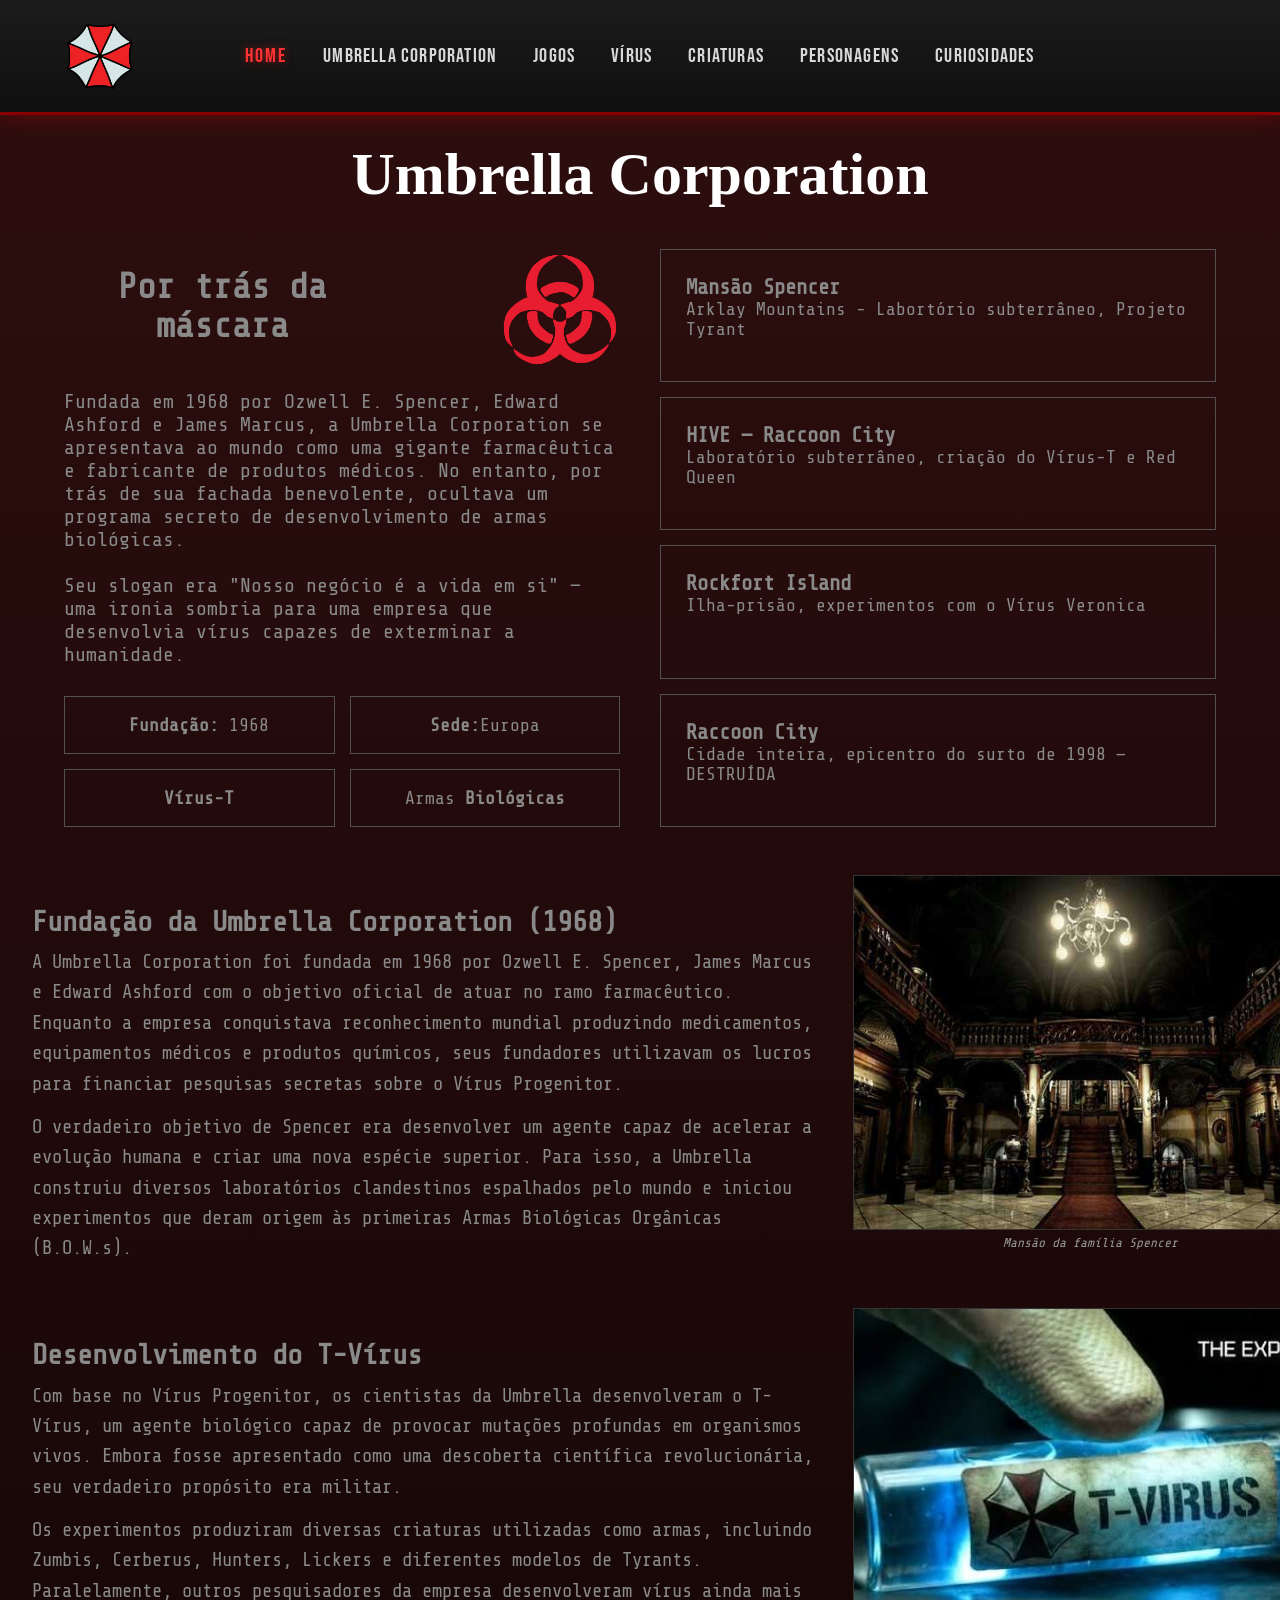
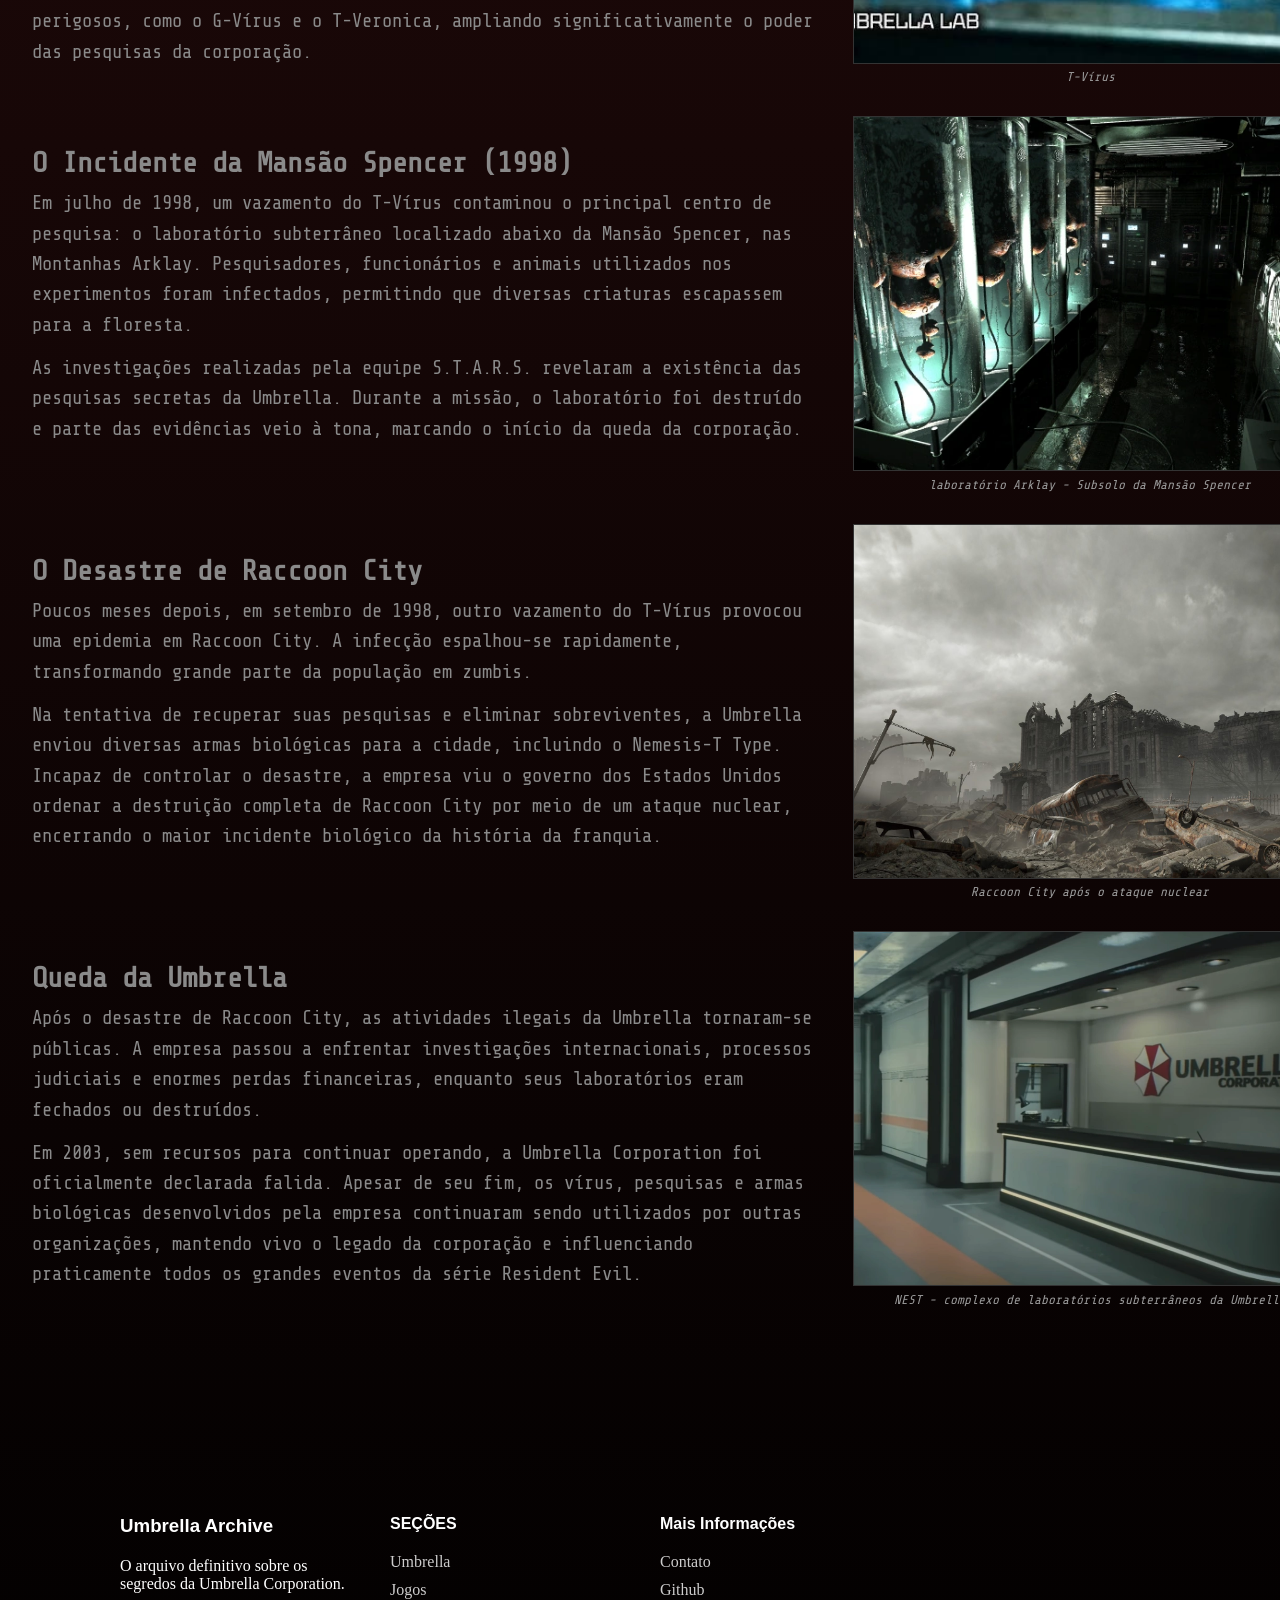
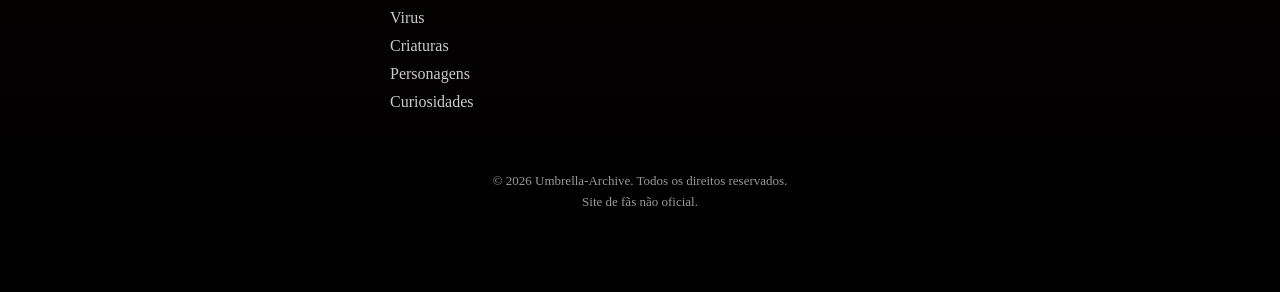
<file: pages/umbrella.html>
<!DOCTYPE html>
<html lang="pt-br">

<head>
    <meta charset="UTF-8">
    <meta name="viewport" content="width=device-width, initial-scale=1.0">
    <title>Umbrella Archive</title>

    <link rel="stylesheet" href="/css/umbrella.css">
    <link rel="preconnect" href="https://fonts.googleapis.com">
    <link rel="preconnect" href="https://fonts.gstatic.com" crossorigin>
    <link href="https://fonts.googleapis.com/css2?family=Bebas+Neue&family=Share+Tech+Mono&display=swap"
        rel="stylesheet">

</head>

<body>
    <header class="header">
        <section class="header-content">
            <a href="#" class="logo-link">
                <img src="/img/Logo_umbrella.png" alt="Logo da Umbrella" class="logo-img">
            </a>

            <nav class="navegacao">
                <a href="/index.html">Home</a>
                <a href="/pages/umbrella.html">Umbrella Corporation</a>
                <a href="/pages/jogos.html">Jogos</a>
                <a href="/pages/virus.html">Vírus</a>
                <a href="/pages/Criaturas.html">Criaturas</a>
                <a href="/pages/personagens.html">Personagens</a>
                <a href="/pages/curiosidades.html">Curiosidades</a>
            </nav>
        </section>
    </header>


    <header class="umbrella-coorp">
        <h1>
            Umbrella Corporation
        </h1>
    </header>

    <section id="container-umbrella">

        <div class="umbrella-left">
            <section>
                <div class="sobre-umbrella">


                    <div class="titulo-umbrella">
                        <h2>Por trás da máscara</h2>
                        <img src="/img/alerta-biologico.png" alt="alerta-bio" class="alertabio-img">
                    </div>
                    <p>
                        Fundada em 1968 por Ozwell E. Spencer, Edward Ashford e James Marcus, a Umbrella Corporation se
                        apresentava ao mundo como uma gigante farmacêutica e fabricante de produtos médicos. No entanto,
                        por trás de sua fachada benevolente, ocultava um programa secreto de desenvolvimento de armas
                        biológicas.
                    </p><br>
                    <p>
                        Seu slogan era "Nosso negócio é a vida em si" — uma ironia sombria para uma empresa que
                        desenvolvia vírus capazes de exterminar a humanidade.
                    </p>
                </div>
                <div class="info-cards-um">
                    <div class="info-card-um"><strong>Fundação:</strong> 1968</div>
                    <div class="info-card-um"><strong>Sede:</strong>Europa</div>
                    <div class="info-card-um"><strong>Vírus-T</strong></div>
                    <div class="info-card-um">Armas <strong>Biológicas</strong></div>
                </div>
            </section>
        </div>
        <aside class="umbrella-right">

            <div class="laboratorios">
                <h3>Mansão Spencer</h3>
                <p>Arklay Mountains - Labortório subterrâneo, Projeto Tyrant</p>
            </div>
            <div class="laboratorios">
                <h3>HIVE — Raccoon City</h3>
                <p>Laboratório subterrâneo, criação do Vírus-T e Red Queen</p>
            </div>
            <div class="laboratorios">
                <h3>Rockfort Island</h3>
                <p>Ilha-prisão, experimentos com o Vírus Veronica</p>
            </div>
            <div class="laboratorios">
                <h3>Raccoon City</h3>
                <p>Cidade inteira, epicentro do surto de 1998 — DESTRUÍDA</p>
            </div>

        </aside>
    </section>



    <section id="historia-umbrella">

        <div class="linha-historia">
            <article class="topico-historia">
                <h2>Fundação da Umbrella Corporation (1968)</h2>
                <p>
                    A Umbrella Corporation foi fundada em 1968 por Ozwell E. Spencer, James Marcus e Edward Ashford
                    com o objetivo oficial de atuar no ramo farmacêutico. Enquanto a empresa conquistava
                    reconhecimento mundial produzindo medicamentos, equipamentos médicos e produtos químicos, seus
                    fundadores utilizavam os lucros para financiar pesquisas secretas sobre o Vírus Progenitor.
                </p>
                <p>
                    O verdadeiro objetivo de Spencer era desenvolver um agente capaz de acelerar a evolução humana e
                    criar uma nova espécie superior. Para isso, a Umbrella construiu diversos laboratórios
                    clandestinos espalhados pelo mundo e iniciou experimentos que deram origem às primeiras Armas
                    Biológicas Orgânicas (B.O.W.s).
                </p>
            </article>
            <figure class="imagem-historia">
                <img src="/img/mansao-spencer.jpg" alt="Mansao Spencer"
                    class="imagem-placeholder">
                <figcaption>Mansão da família Spencer</figcaption>
            </figure>
        </div>

        <div class="linha-historia">
            <article class="topico-historia">
                <h2>Desenvolvimento do T-Vírus</h2>
                <p>
                    Com base no Vírus Progenitor, os cientistas da Umbrella desenvolveram o T-Vírus, um agente
                    biológico capaz de provocar mutações profundas em organismos vivos. Embora fosse apresentado
                    como uma descoberta científica revolucionária, seu verdadeiro propósito era militar.
                </p>
                <p>
                    Os experimentos produziram diversas criaturas utilizadas como armas, incluindo Zumbis, Cerberus,
                    Hunters, Lickers e diferentes modelos de Tyrants. Paralelamente, outros pesquisadores da empresa
                    desenvolveram vírus ainda mais perigosos, como o G-Vírus e o T-Veronica, ampliando
                    significativamente o poder das pesquisas da corporação.
                </p>
            </article>
            <figure class="imagem-historia">
                <img src="/img/t-virus.jpeg" alt="Raccoon City durante o surto de 1998"
                    class="imagem-placeholder">
                <figcaption>T-Vírus</figcaption>
            </figure>
        </div>

        <div class="linha-historia">
            <article class="topico-historia">
                <h2>O Incidente da Mansão Spencer (1998)</h2>
                <p>
                    Em julho de 1998, um vazamento do T-Vírus contaminou o principal centro de pesquisa: o laboratório subterrâneo localizado abaixo
                    da Mansão Spencer, nas Montanhas Arklay. Pesquisadores, funcionários e animais utilizados nos
                    experimentos foram infectados, permitindo que diversas criaturas escapassem para a floresta.
                </p>
                <p>
                    As investigações realizadas pela equipe S.T.A.R.S. revelaram a existência das pesquisas secretas
                    da Umbrella. Durante a missão, o laboratório foi destruído e parte das evidências veio à tona,
                    marcando o início da queda da corporação.
                </p>
            </article>
            <figure class="imagem-historia">
                <img src="/img/laboratori-arklay.webp" alt="Raccoon City durante o surto de 1998"
                    class="imagem-placeholder">
                <figcaption>laboratório Arklay - Subsolo da Mansão Spencer</figcaption>
            </figure>
        </div>

        <div class="linha-historia">
            <article class="topico-historia">
                <h2>O Desastre de Raccoon City</h2>
                <p>
                    Poucos meses depois, em setembro de 1998, outro vazamento do T-Vírus provocou uma epidemia em
                    Raccoon City. A infecção espalhou-se rapidamente, transformando grande parte da população em
                    zumbis.
                </p>
                <p>
                    Na tentativa de recuperar suas pesquisas e eliminar sobreviventes, a Umbrella enviou diversas
                    armas biológicas para a cidade, incluindo o Nemesis-T Type. Incapaz de controlar o desastre, a
                    empresa viu o governo dos Estados Unidos ordenar a destruição completa de Raccoon City por meio
                    de um ataque nuclear, encerrando o maior incidente biológico da história da franquia.
                </p>
            </article>
            <figure class="imagem-historia">
                <img src="/img/racoon-city-desastre.jpg" alt="Raccoon City durante o surto de 1998"
                    class="imagem-placeholder">
                <figcaption>Raccoon City após o ataque nuclear</figcaption>
            </figure>
        </div>

        <div class="linha-historia">
            <article class="topico-historia">
                <h2>Queda da Umbrella</h2>
                <p>
                    Após o desastre de Raccoon City, as atividades ilegais da Umbrella tornaram-se públicas. A
                    empresa passou a enfrentar investigações internacionais, processos judiciais e enormes perdas
                    financeiras, enquanto seus laboratórios eram fechados ou destruídos.
                </p>
                <p>
                    Em 2003, sem recursos para continuar operando, a Umbrella Corporation foi oficialmente declarada
                    falida. Apesar de seu fim, os vírus, pesquisas e armas biológicas desenvolvidos pela empresa
                    continuaram sendo utilizados por outras organizações, mantendo vivo o legado da corporação e
                    influenciando praticamente todos os grandes eventos da série Resident Evil.
                </p>
            </article>
            <figure class="imagem-historia">
                <img src="/img/NEST.webp" alt="Raccoon City durante o surto de 1998"
                    class="imagem-placeholder">
                <figcaption>NEST - complexo de laboratórios subterrâneos da Umbrella</figcaption>
            </figure>
        </div>

    </section>



    <footer class="footer">

        </section>
        </section>
        <footer class="footer">
            <div class="footer-grid">
                <div>
                    <h3>Umbrella Archive</h3>
                    <p>O arquivo definitivo sobre os segredos da Umbrella Corporation.</p>
                </div>

                <div>
                    <h4>SEÇÕES</h4>
                    <a href="/pages/Umbrella.html">Umbrella</a>
                    <a href="/pages/jogos.html">Jogos</a>
                    <a href="/pages/virus.html">Virus</a>
                    <a href="/pages/Criaturas.html">Criaturas</a>
                    <a href="/pages/personagens.html">Personagens</a>
                    <a href="/pages/curiosidades.html">Curiosidades</a>
                </div>

                <div>
                    <h4>Mais Informações</h4>
                    <a href="/pages/contato.html">Contato</a>
                    <a href="https://github.com/nicolasronnick">Github</a>
                </div>
            </div>

            <p class="copyright">
                © 2026 Umbrella-Archive. Todos os direitos reservados.<br>
                Site de fãs não oficial.
            </p>
        </footer>

</body>

</html>
</file>
<file: css/home.css>
* {
    margin: 0;
    padding: 0;
    box-sizing: border-box;
}

body {
    font-family: "Roboto", sans-serif;
    background-color: #000000;
}

/* ===== HEADER ===== */
.header {
    width: 100%;
    position: sticky;
    top: 0;
    background: linear-gradient(180deg, #1c1c1c 0%, #0f0f0f 100%);
    border-bottom: 3px solid #8a0000;
    box-shadow: 0 4px 20px rgba(179, 0, 0, 0.35);
    z-index: 100;
}

.header-content {
    display: grid;
    grid-template-columns: 1fr auto 1fr;
    align-items: center;
    max-width: 1200px;
    margin: 0 auto;
    padding: 16px 20px;
    min-height: 95px;
}

/* ===== LOGO ===== */
.logo-link {
    grid-column: 1;
    justify-self: start;
    margin-bottom: 0;
}

.logo-img {
    display: block;
    height: 80px;
    width: auto;
    border-radius: 0;      /* remove o círculo */
    border: none;          /* remove a borda vermelha */
    padding: 0;            /* remove o espaçamento interno */
    background-color: transparent;
    box-shadow: none;      /* remove o brilho */
}


.logo-link:hover {
    transform: scale(1.08);
}

/* ===== DIVISOR SUTIL ENTRE LOGO E MENU ===== */
.header-content::after {
    content: "";
}

/* ===== NAVEGAÇÃO ===== */
.navegacao {
    grid-column: 2;
    justify-self: center;
    border-top: none;
    padding-top: 0;
}

.navegacao a {
    position: relative;
    text-decoration: none;
    color: #d9d9d9;
    font-family: "Bebas Neue", sans-serif;
    font-weight: 500;
    font-size: 20px;
    letter-spacing: 1.2px;
    text-transform: uppercase;
    padding: 10px 16px;
    border-radius: 4px;
    transition: color 0.3s ease, background-color 0.3s ease, letter-spacing 0.3s ease;
}

/* Primeiro item (Umbrella Corporation) em destaque */
.navegacao a:first-child {
    font-family: "Bebas Neue", sans-serif;
    font-size: 20px;
    color: #ff3333;
    letter-spacing: 2px;
    text-shadow: 0 0 8px rgba(255, 26, 26, 0.5);
}

/* Efeito de sublinhado animado */
.navegacao a::before {
    content: "";
    position: absolute;
    left: 50%;
    bottom: 4px;
    width: 0%;
    height: 2px;
    background-color: #ff1a1a;
    transition: width 0.3s ease, left 0.3s ease;
}

.navegacao a:hover {
    color: #ffffff;
    background-color: rgba(179, 0, 0, 0.15);
    letter-spacing: 1.8px;
}

.navegacao a:hover::before {
    width: 70%;
    left: 15%;
}


/* Titutlo princiapal*/
.RE-titulo {
    width: 100%;
    min-height: 650px;

    display: flex;
    justify-content: space-between;
    align-items: center;

    padding: 0 150px;

    overflow: hidden;

    background-color: #000;
    background-image:
        radial-gradient(ellipse at left, rgba(74,0,0,0.9) 0%, rgba(10,0,0,0.95) 60%, #000000 100%),
        repeating-linear-gradient(
            180deg,
            rgba(255,255,255,0.04) 0px,
            rgba(255,255,255,0.04) 1px,
            transparent 1px,
            transparent 3px
        );
    
}

.site-title {
    position: relative;
    z-index: 2;
    font-family: "Bebas Neue", sans-serif;
    font-size: 120px;
    line-height: 0.95;
    font-weight: 900;
    text-align: center;
    text-transform: uppercase;
    letter-spacing: 4px;
    color: #ffffff;
    margin: 0;
    padding: 0 20px;
}

.Leon-Home {
    height: 550px;
    width: auto;
    filter: drop-shadow(0 15px 30px rgba(0,0,0,.3));
    margin-left: 300px;
}

.texto-home{
    display: flex;
    flex-direction: column;
    align-items: flex-start; 
    gap: 20px;   
    color: #ffffff;        
}

.descricao-home{
    font-size: 20px;
    font-weight: 200;
    max-width: 600px; /* ou 700px, 800px... */
    line-height: 1.6;
}

.explorar-cards h1{
    text-align: center;
    color: #d9d9d9;
    font-family: "Bebas Neue", sans-serif;
    font-size: 50px;
}

.explorar-cards span{
    color: #8a0000;
}

.cards-main{
    display: flex;
    justify-content: center;
}

.card{
    color: #d9d9d9;
    margin: 50px;
    background-color:#3a1010;;
    width: 320px;
    height: 550px;
    border: 1px solid #7a2222;
    border-radius: 10px;
    box-shadow: 0 8px 25px rgba(0,0,0,.6);
}

.card:hover{
    transform: translateY(-8px);
    box-shadow: 0 15px 35px rgba(120,0,0,.5);
    transition: .35s;
}

.card>img{
width: 100%;
border: top left radius 10px; ;
border-top-right-radius: 10px;
margin-bottom: 10px;
box-shadow: inset 0 -20px 30px rgba(0,0,0,.8);
}

.card>h1{
    color: #e3e3e3;
    font-size: 40px;
    font-weight: bold;
}

.card>p{
    font-size: 18px;
    font-weight: bold;
    line-height: 1.5;
    text-align: center;
    padding: 20px;
}

.btn{
    display: inline-block;
    margin-left: 80px;
    margin-top: 20px;
    padding: 12px 50px;

    background: linear-gradient(135deg, #000000, #2b2b2b);
    color: #d9d9d9;

    text-decoration: none;
    font-size: 17px;
    font-weight: bold;
    letter-spacing: 1px;

    border: 2px solid #8a0000;
    border-radius: 8px;

    cursor: pointer;
    transition: all .3s ease;
}

.btn:hover{
    background: #8a0000;
    color: white;
    transform: translateY(-3px);
    box-shadow: 0 0 15px rgba(138, 0, 0, 0.7);
}

.footer {
    background-color: #2b2b2b;
    color: white; 
    padding: 80px 60px 40px;;
}

.footer-grid {
    display: grid;
    grid-template-columns: repeat(4, 1fr);
    gap: 40px;
}

.footer h3, .footer h4 {
    color: white;
    font-family: 'Fredoka', sans-serif;
    margin-bottom: 20px;
}

.footer a {
    display: block;
    color: white;
    text-decoration: none;
    margin-top: 10px;
    opacity: 0.8;
    transition: 0.3s;
}

.footer a:hover {
    opacity: 1;
    color: white;
    transform: translateX(5px);
}

.copyright {
    text-align: center;
    margin-top: 60px;
    font-size: 13px;
    opacity: 0.6;
    line-height: 1.6;
}

.about{
color: #8a0000;
}
</file>
<file: css/curiosidades.css>
/*esse import é o arquivo que vai ter em todas as abas. NAO APAGUE*/
@import url(style.css);
</file>
<file: css/criaturas.css>
/* Importando as configurações globais do seu site (header, footer, fontes) */
@import url(style.css);

/* CONTAINER PRINCIPAL */
.container-criaturas {
    max-width: 1200px;
    margin: 40px auto;
    padding: 0 20px;
    font-family: 'Share Tech Mono', monospace;
    color: #e0e0e0;
}

.titulo-pagina {
    font-family: 'Bebas Neue', sans-serif;
    font-size: 3rem;
    color: #ff3333;
    text-transform: uppercase;
    letter-spacing: 2px;
    border-bottom: 2px solid #ff3333;
    padding-bottom: 10px;
    margin-bottom: 10px;
    text-shadow: 0 0 10px rgba(255, 51, 51, 0.3);
}

.subtitulo-pagina {
    font-size: 1.1rem;
    color: #888;
    margin-bottom: 40px;
    text-transform: uppercase;
}

/* SISTEMA DE ABAS EXPANSÍVEIS (DETAILS) */
.jogo-abas {
    background-color: rgba(20, 20, 20, 0.85);
    border: 1px solid #333;
    border-radius: 4px;
    margin-bottom: 20px;
    overflow: hidden;
    transition: border-color 0.3s ease, box-shadow 0.3s ease;
}

/* Estilo quando a aba está aberta */
.jogo-abas[open] {
    border-color: #ff3333;
    box-shadow: 0 0 15px rgba(255, 51, 51, 0.15);
}

/* O "Botão" que clica para expandir */
.jogo-titulo {
    display: flex;
    justify-content: space-between;
    align-items: center;
    padding: 20px;
    font-size: 1.4rem;
    font-weight: bold;
    color: #ffffff;
    cursor: pointer;
    list-style: none; /* Remove a setinha padrão do navegador */
    background: linear-gradient(90deg, #151515, #222);
    border-bottom: 1px solid #222;
    transition: background 0.3s ease;
}

/* Remove a setinha padrão no Safari/Chrome */
.jogo-titulo::-webkit-details-marker {
    display: none;
}

.jogo-titulo:hover {
    background: linear-gradient(90deg, #251010, #222);
    color: #ff3333;
}

/* Animação simples na seta interna */
.jogo-titulo .seta {
    font-size: 0.9rem;
    color: #666;
    transition: transform 0.3s ease, color 0.3s ease;
}

.jogo-abas[open] .jogo-titulo .seta {
    transform: rotate(180deg);
    color: #ff3333;
}

/* CONTEÚDO DENTRO DA ABA */
.aba-conteudo {
    padding: 20px;
    background-color: #0c0c0c;
    display: grid;
    grid-template-columns: 1fr;
    gap: 20px;
}

/* CARDS DAS CRIATURAS */
.criatura-card {
    display: flex;
    background-color: #111;
    border: 1px solid #222;
    border-left: 4px solid #ff3333; /* Detalhe vermelho lateral sinistro */
    border-radius: 4px;
    overflow: hidden;
    transition: transform 0.2s ease, border-color 0.3s ease;
}

.criatura-card:hover {
    transform: translateY(-2px);
    border-color: #444;
}

/* FOTO DA CRIATURA */
.criatura-foto-box {
    width: 380px;
    min-width: 250px;
    height: 400px;
    background-color: #050505;
    display: flex;
    align-items: center;
    justify-content: center;
    overflow: hidden;
    border-right: 1px solid #222;
}

.criatura-foto {
    width: 100%;
    height: 100%;
    object-fit: cover;
    opacity: 0.85;
    transition: opacity 0.3s ease, filter 0.3s ease;
    filter: grayscale(30%);
}

.criatura-card:hover .criatura-foto {
    opacity: 1;
    filter: grayscale(0%);
}

/* INFORMAÇÕES DO TEXTO */
.criatura-info {
    padding: 20px;
    display: flex;
    flex-direction: column;
    justify-content: center;
}

.criatura-info h2 {
    font-family: 'Bebas Neue', sans-serif;
    font-size: 1.8rem;
    color: #ffffff;
    margin: 0 0 8px 0;
    letter-spacing: 1px;
}

.criatura-info p {
    margin: 4px 0;
    font-size: 0.95rem;
    line-height: 1.4;
    color: #aaa;
}

.criatura-info p strong {
    color: #ff3333;
}

/* RESPONSIVIDADE (Para telas de celular) */
@media (max-width: 768px) {
    .criatura-card {
        flex-direction: column;
    }

    .criatura-foto-box {
        width: 100%;
        min-width: 100%;
        height: 200px;
        border-right: none;
        border-bottom: 1px solid #222;
    }
    
    .titulo-pagina {
        font-size: 2.2rem;
    }
}
</file>
<file: css/umbrella.css>
@import url(style.css);
/*===== ABA DA UMBRELLA CORP======*/    

.umbrella-coorp{
    text-align: center;
    margin-bottom: 40px;
    color:white;
    
    font-size: 30px;
    margin-top: 25px;
}

#container-umbrella{
    
    width: 90%;         
    max-width: 1300px;   
    margin: 0 auto;      
    display: grid;
    grid-template-columns: 1fr 1fr;
    gap: 40px;      
    align-items: stretch;   
    font-family: "Share Tech Mono", monospace;
    text-align: left;
}
/*left e right é os lados das colunas na página*/

.umbrella-left{
    background-color: transparent;
    
    color: #8a8a8a;
}
/*Imagem alerta biológico*/

.alertabio-img{
    width: 120px;
    height: auto;
    position: relative;
    top:50%;
}
/*A parte do "Por trás da Máscara"*/
.titulo-umbrella {
    display: flex;
    justify-content: space-between;
    align-items: flex-end;
    margin-bottom: 20px;
    font-family: "Share Tech Mono", monospace;
}

.titulo-umbrella h2 {
    transform: translateY(-25px);
    margin: 0;
    font-size: 35px;    
    font-family: "Share Tech Mono", monospace;
    
}
.sobre-umbrella{
    font-size: 20px;
}
.sobre-umbrella h2{
    text-align: center;
    margin-bottom: 20px;
    padding-right: 120px;
    margin: 0;
}
/*Cards abaixo do grid esquerdo*/
.info-cards-um  {
    display: grid;
    grid-template-columns: repeat(2, 1fr);
    gap: 15px;
    margin-top: 30px;
    
}

.info-card-um{
    border: 1px solid rgb(82, 81, 81);
    padding: 18px;
    color: #8a8a8a;
    background: transparent;
    text-align: center;
    font-size: 18px;
}
/*Coluna direita do grid*/
.umbrella-right{
    display: grid;
    flex-direction: column;
    gap: 15px;
    grid-template-rows: repeat(4, 1fr);
    color: #8a8a8a;
    
}

.laboratorios{
    padding: 25px;
    background: transparent;
    border-color: rgb(82, 81, 81);
    border-radius: 0px;
    border-style: solid;
    border-width: 1px;
    font-size: 18px;
    
}

/* ====Desenvolvimento e queda da Umbrella==== */

#historia-umbrella {
    display: grid;
    grid-template-columns: 2fr 1fr;
    gap: 2rem;
    max-width: 1300px;
    margin: 0 auto;
    padding: 3rem 2rem;
    color: #8a8a8a;
    font-size: 19px;
    font-family: "Share Tech Mono", monospace;
}

.linha-historia {
    display: grid;
    grid-template-columns: subgrid;
    grid-column: 1 / -1;
    align-items: start;
}

.topico-historia {
    margin: 0;
    padding: 0;
}

.topico-historia h2 {
    margin: 0 0 0.5rem 0;
    padding: 0;
    line-height: 1.2;
    margin-top: 30px;
}

.topico-historia p {
    margin-bottom: 0.8rem;
    line-height: 1.6;
    
}
/* Imagens de cada "parágrafo" da página*/

.imagem-historia {
    margin: 0;
    padding: 0;
    text-align: center;
    width: 120%;
    min-width: 0;
    overflow: hidden;
}

.imagem-placeholder {
    width: 100%;
    aspect-ratio: 4 / 3;
    background-color: #1a1a1a;
    border: 1px solid #333;
    margin: 0;
    object-fit: cover;
    display: block;
}
.imagem-historia figcaption {
    font-size: 0.8rem;
    color: #999;
    margin-top: 0.4rem;
    font-style: italic;
}
</file>
